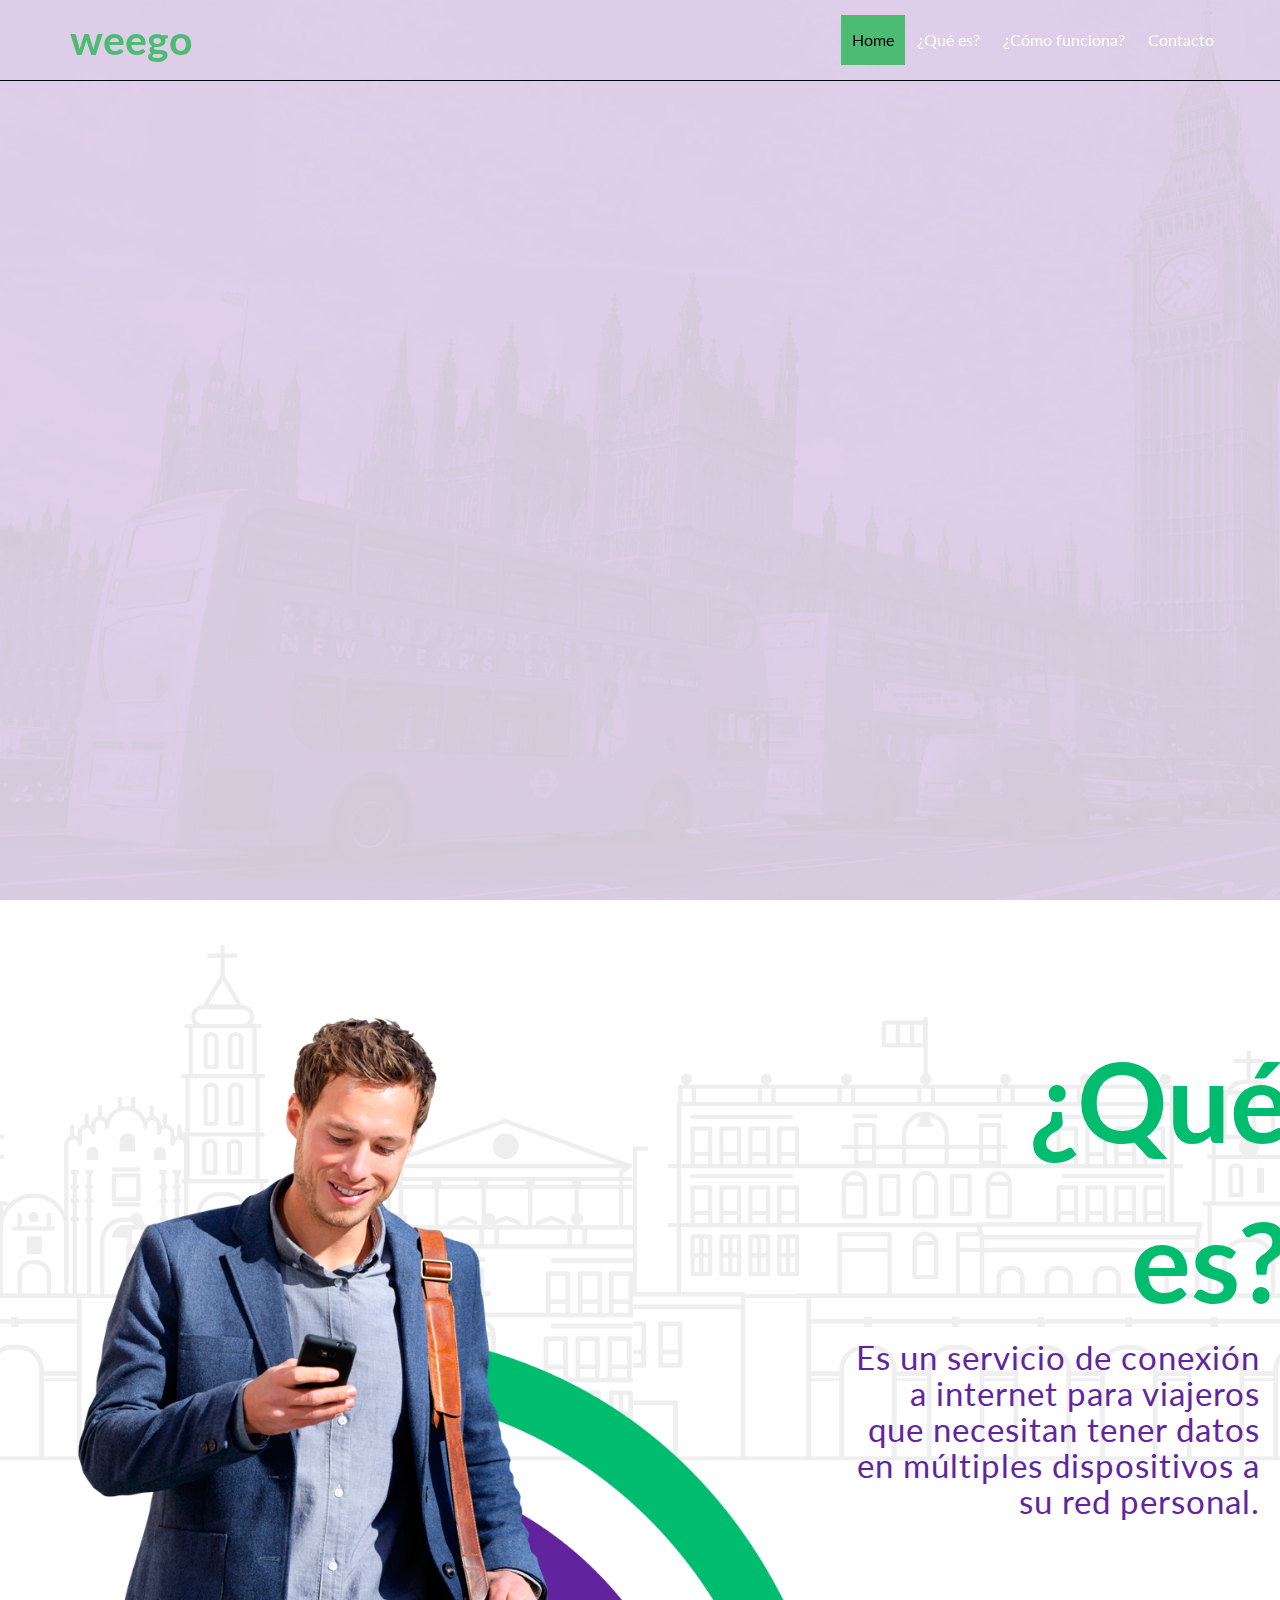
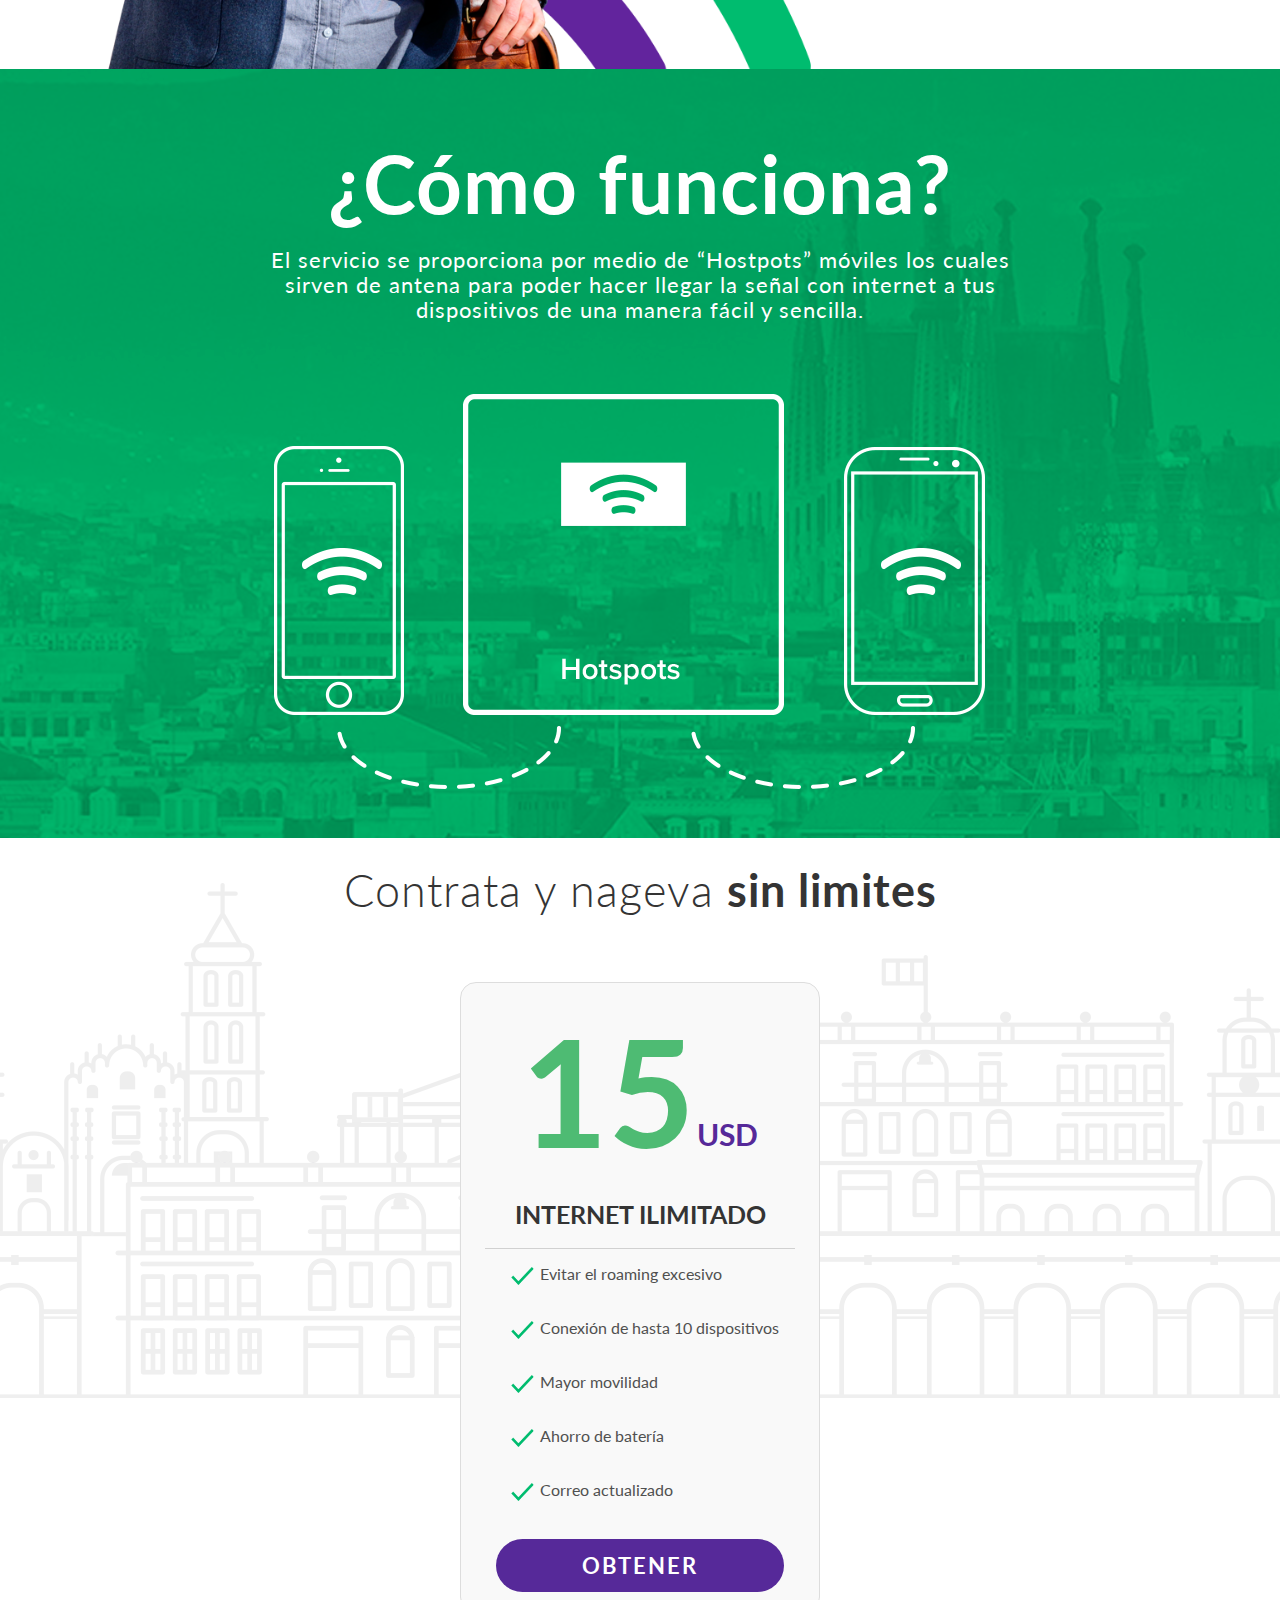
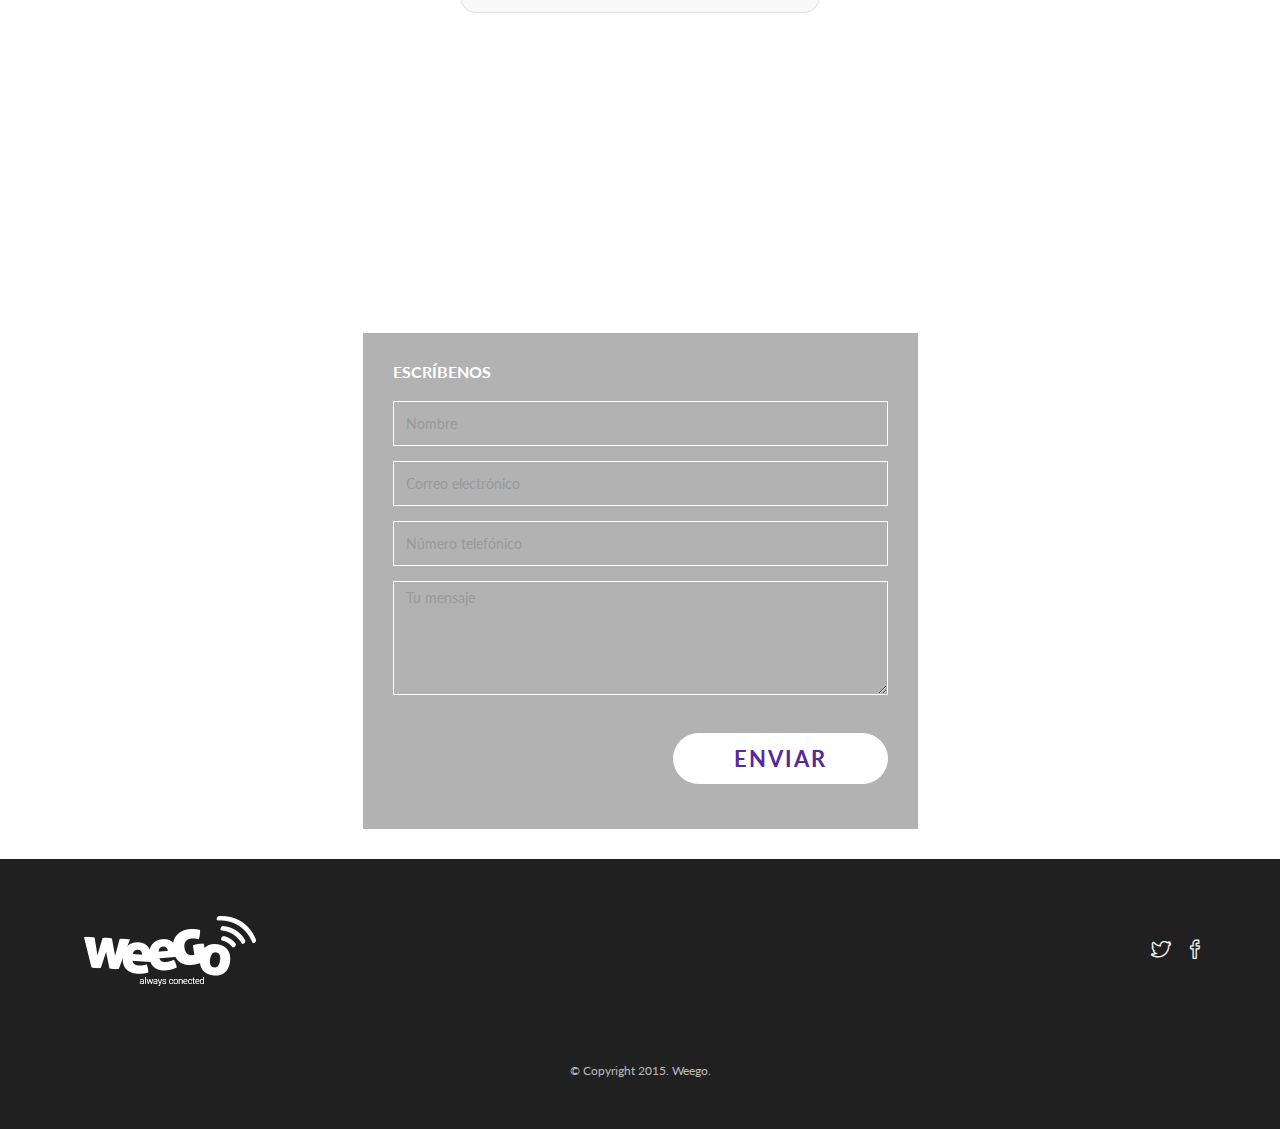
<file: light-version/index.html>
<!DOCTYPE html>
<html lang="en">
    <head>
        <meta charset="utf-8">
        <meta http-equiv="X-UA-Compatible" content="IE=edge">
        <meta name="viewport" content="width=device-width, initial-scale=1">
        <title>Weego</title>
        <!-- Bootstrap -->
        <link href="bootstrap/css/bootstrap.min.css" rel="stylesheet">
        <link href="css/style.css" rel="stylesheet" type="text/css">
        <link href="css/flexslider.css" rel="stylesheet" type="text/css">
        <link href="css/weego.css" rel="stylesheet" type="text/css">
        <link href="icons/css/ionicons.min.css" rel="stylesheet" type="text/css">
        <link href="icons/css/simple-line-icons.css" rel="stylesheet" type="text/css">
        <link href='http://fonts.googleapis.com/css?family=Lato:100,300,400,700,300italic,400italic,900italic' rel='stylesheet' type='text/css'>
        <link href='http://fonts.googleapis.com/css?family=Condiment' rel='stylesheet' type='text/css'>
        <!--revolution slider setting css-->
        <link href="rs-plugin/css/settings.css" rel="stylesheet">
        <link href="css/prettyPhoto.css" rel="stylesheet" type="text/css" />

        <!-- HTML5 shim and Respond.js for IE8 support of HTML5 elements and media queries -->
        <!-- WARNING: Respond.js doesn't work if you view the page via file:// -->
        <!--[if lt IE 9]>
          <script src="https://oss.maxcdn.com/html5shiv/3.7.2/html5shiv.min.js"></script>
          <script src="https://oss.maxcdn.com/respond/1.4.2/respond.min.js"></script>
        <![endif]-->
    </head>
    <body data-spy="scroll" data-target=".navbar" data-offset="80">


        <!-- Static navbar -->
        <nav class="navbar navbar-inverse navbar-fixed-top before-color">
            <div class="container">
                <div class="navbar-header">
                    <button type="button" class="navbar-toggle collapsed" data-toggle="collapse" data-target="#navbar" aria-controls="navbar">
                        <span class="sr-only">Toggle navigation</span>
                        <span class="icon-bar"></span>
                        <span class="icon-bar"></span>
                        <span class="icon-bar"></span>
                    </button>
                    <a class="navbar-brand candiman" href="index.html">Weego</a>
                </div>
                <div id="navbar" class="navbar-collapse collapse">
                    <ul class="nav navbar-nav navbar-right scroll-to">
                        <li class="active"><a href="#home">Home</a></li>
                        <li><a href="#about">¿Qué es?</a></li>
                        <li><a href="#work">¿Cómo funciona?</a></li>
                        <li><a href="#contact">Contacto</a></li>

                    </ul>
                </div><!--/.nav-collapse -->
            </div><!--/.container-fluid -->
        </nav>


        <div class="fullwidthbanner" id="home">
            <div class="tp-banner">
                <ul>
                    <!-- SLIDE 1 -->
                    <li data-transition="fade" data-slotamount="7" data-masterspeed="1500">
                        <!-- MAIN IMAGE -->
                        <img src="images/bg-1.jpg" alt="desk" data-bgfit="cover" data-bgposition="left top" data-bgrepeat="no-repeat">
                        <!-- LAYERS -->
                        <!-- LAYER NR. 1 -->
                        
                        <div class="tp-caption slider-title" data-x="center" data-y="center"  data-voffset="-30" data-speed="500" data-start="1200" data-easing="Power4.easeInOut">
                            <div class="row">
                                
                            </div>
                            <div class="row">
                                <div class="col-md-12 col-lg-12 col-xs-12 col-sm-12  ">

                                   <div class="logofinal hidden-xs hidden-sm ">
                                   </div>

                                   <div class="logotelefono hidden-md hidden-lg ">
                                   </div>

                                </div> 
                                <div class="col-md-12 col-lg-12 hidden-xs hidden-sm  "></div>
                                <br/>                                
                                <div class="hidden-xs hidden-sm  col-md-6  col-lg-6 ">
                                    <span class="titulo_blanco"> INTERNET</span> <br> <span class="titulo_verde">DONDE <br>QUIERAS</span>
                                </div>


                                <div class="col-xs-12 col-sm-12  hidden-md  hidden-lg">
                                    <span class="titulo_blanco" > INTERNET</span> <br> <span class="titulo_verde">DONDE <br>QUIERAS</span>
                                   
                                </div>
                                 <div class="col-md-6  col-lg-6 "></div>
                                 <div class="col-md-12  col-lg-12 col-xs-12 col-sm-12  "></div>
                                <div class="slider-button scroll-to col-xs-6 col-sm-6 col-md-6 col-lg-6" data-x="center" data-y="center" data-voffset="120" data-speed="500" data-start="2400" data-easing="Power4.easeInOut" data-captionhidden="on">
                                         <a class="btn btn-white" href="#about">Conocé más</a>
                                    
                                </div> 

                            </div>


                            
                            <!-- /tp-caption -->   
                           
                        </div> <!-- /tp-caption --> 
                        
                    </li>
                    
                    
                </ul>
            </div>
        </div><!--full width banner-->






       <section id="about" class="section-padding">
            <div class="container">
                <div class="row">

                     <div class="hidden-xs hidden-sm  col-md-8  col-lg-8 text-right ">
                            <img src="images/img_quees.png" class="img-responsive" alt="">
                     </div>

                       <div class="hidden-xs hidden-sm  col-md-4  col-lg-4 text-right ">
                            <div class="section-title">
                                    <div class="queesweego">¿Qué es? </div>
                                    <p class="definicionquees">
                                        Es un servicio de conexión a internet para viajeros que necesitan tener datos en múltiples dispositivos a su red personal.
                                    </p>
                            </div>
                       
                      </div>


                       <div class="col-xs-12 col-sm-12    hidden-md  hidden-lg  text-center ">
                            <div class="section-title">
                                    <div class="queesweego_chico">¿Qué es? </div>
                                    <p class="definicionquees_chico">
                                        Es un servicio de conexión a internet para viajeros que necesitan tener datos en múltiples dispositivos a su red personal.
                                    </p>
                            </div>
                       
                      </div>

                       <div class="col-xs-12 col-sm-12  hidden-md  hidden-lg text-right ">
                            <img src="images/img_quees.png" class="img-responsive" alt="">
                     </div>

    

                </div><!-- title row end-->

            </div><!--container-->      
        </section><!--about section end-->

        
       
         <section id="work" class="section-padding_como">
            <div class="container">
                <div class="row">
                    <div class="col-sm-8 col-sm-offset-2">
                        <div class="section-title text-center">
                            <h1> ¿Cómo funciona?</h1> 
                            
                            <p class="lead subtitle-caption">
                               El servicio se proporciona por medio de “Hostpots” móviles los cuales sirven de antena para poder hacer llegar la señal con 
                                internet a tus dispositivos de una manera fácil y sencilla.
                            </p>
                        </div>
                    </div>
                </div><!--heading row-->


                <div class="row">
                    <div class="col-xs-12 col-sm-12  hidden-md  hidden-lg ">
                        <div class="entry-thumb portfolio-thumb">
                            <div class="imgoverlay text-light">
                                <a href="images/modem.png" class="load-content prettyPhoto" data-gal="Modem">
                                    <img src="images/modem.png" class="img-responsive" alt="">
                                </a>
                            </div>
                        </div>
                    </div><!--work col-->
                    <div class="hidden-xs hidden-sm col-md-2 col-lg-2"></div>
                    <div class="hidden-xs hidden-sm  col-md-8  col-lg-8 ">
                        <div class="entry-thumb portfolio-thumb">
                            <div class="imgoverlay text-light">
                                <a href="images/modem.png" class="load-content prettyPhoto" data-gal="Modem">
                                    <img src="images/modem.png" class="img-responsive" alt="">
                                </a>
                            </div>
                        </div>
                    </div><!--work col-->
                    <div class="hidden-xs hidden-sm col-md-2 col-lg-2"></div>
                </div><!--work row-->

                
                
                
            </div>
        </section><!--work section end-->



        </section><!--services section end-->
        
        <div class="price-tables section-padding_que">
            <div class="container">
                  <div class="row">
                    <div class="col-sm-8 col-sm-offset-2 text-center ">
                        <div class="section-title">
                            <div class="contrata">Contrata y nageva  <span class="colored-text">sin limites</span></div> 
                            
                        </div>
                    </div>
                </div><!-- title row end-->
                <div  class="row">
                      <div class="col-xs-12 col-sm-12  hidden-md  hidden-lg margin-bottom30 ">
                        <div class="price-box text-center">
                            <div class="header active">
                                
                                <div class="price">
                                    <div class="precio_verde">15
<div class="dolares_chico">USD</div>
                                    </div>
                                    
                                    <div class="ilimitado">INTERNET ILIMITADO</div>
                                    <span class="border-line"></span>
                                </div>
                            </div>
                            <ul class="list-unstyled">
                                <li><img src="images/palomita.png"/img>Evitar el roaming excesivo</li>
                                <li><img src="images/palomita.png"/img>Conexión de hasta 10 dispositivos</li>
                                <li><img src="images/palomita.png"/img>Mayor movilidad</li>
                                <li><img src="images/palomita.png"/img>Ahorro de batería</li>
                                <li><img src="images/palomita.png"/img>Correo actualizado</li>
                            </ul>
                            <div class="price-footer">
                                <h4><a href="#" class="btn btn-border-theme">OBTENER</a></h4>
                            </div>
                        </div>
                    </div><!--price col-->

                     <div class="hidden-xs hidden-sm col-md-4 col-lg-4"></div>
                    <div class="hidden-xs hidden-sm  col-md-4  col-lg-4 margin-bottom30">
                        <div class="price-box text-center">
                            <div class="header active">
                                
                                <div class="price">
                                    <div class="precio_verde">15</div> 
                                    <div class="dolares">USD</div>
                                    <div class="ilimitado">INTERNET ILIMITADO</div>
                                    <span class="border-line"></span>
                                </div>
                            </div>
                            <ul class="list-unstyled">
                                <li><img src="images/palomita.png"/img>Evitar el roaming excesivo</li>
                                <li><img src="images/palomita.png"/img>Conexión de hasta 10 dispositivos</li>
                                <li><img src="images/palomita.png"/img>Mayor movilidad</li>
                                <li><img src="images/palomita.png"/img>Ahorro de batería</li>
                                <li><img src="images/palomita.png"/img>Correo actualizado</li>
                            </ul>
                            <div class="price-footer">
                                <h4><a href="#" class="btn btn-border-theme">OBTENER</a></h4>
                            </div>
                        </div>
                        <div class="hidden-xs hidden-sm col-md-4 col-lg-4"></div>
                    </div><!--price col-->
                     
                </div>
            </div>
        </div><!--pricing-->
        

 <section id="contact" class="section-padding">
            <div class="container">
                <div class="row">
                    <div class="col-sm-8 col-sm-offset-2">
                        <div class="row contact-details">
                            <div class="col-sm-4 margin-bottom30 text-center">
                                <i class="ion-ios-location-outline"></i>
                                <h4>México D.F.</h4>
                            </div>
                            <div class="col-sm-4 margin-bottom30 text-center">
                                <i class="ion-ios-email-outline"></i>
                                <h4>contacto@weego.com.mx</h4>
                            </div>
                            <div class="col-sm-4 margin-bottom30 text-center">
                                <i class="ion-ios-telephone-outline"></i>
                                <h4>+52 55 55 55 55 55</h4>
                            </div>
                        </div><!--contact details-->
                    </div>
                </div>
                <div class="row">
                    <div class="col-sm-6 col-sm-offset-3">

                        <form name="sentMessage" class="contact-form" id="contactForm" method="post" novalidate>
                            <h3>Escríbenos</h3>
                            <div class="row">
                                <div class="col-md-12">
                                    <div class="row control-group">
                                        <div class="form-group col-xs-12 controls">

                                            <input type="text" class="form-control" placeholder="Nombre" id="name" required data-validation-required-message="Ingresa tu nombre">
                                            <p class="help-block"></p>
                                        </div>
                                    </div>

                                </div>

                                <div class="col-md-12">
                                    <div class="row control-group">
                                        <div class="form-group col-xs-12 controls">

                                            <input type="email" class="form-control" placeholder="Correo electrónico" id="email" required data-validation-required-message="Correo electrónico">
                                            <p class="help-block"></p>
                                        </div>
                                    </div> 
                                </div>
                            </div>
                            <div class="row control-group">
                                <div class="form-group col-xs-12  controls">

                                    <input type="tel" class="form-control" placeholder="Número telefónico" id="phone" required data-validation-required-message="Número telefónico">
                                    <p class="help-block"></p>
                                </div>
                            </div>
                            <div class="row control-group">
                                <div class="form-group col-xs-12 controls">

                                    <textarea rows="5" class="form-control" placeholder="Tu mensaje" id="message" required data-validation-required-message="Tu mensaje"></textarea>
                                    <p class="help-block"></p>
                                </div>
                            </div>
                            <br>
                            <div id="success"></div>
                            <div class="row">
                                <div class="form-group col-xs-12 text-right">
                                    <button type="submit" class="btn btn-white btn-lg">Enviar</button>
                                </div>
                            </div>
                        </form>

                    </div>
                </div>
            </div>
        </section><!--contact section end-->

        <footer class="footer">
            <div class="container text-center">
                <div class="logofooter">
                	<img src="images/weego_blanco.png"</div>
                </div>
                <ul class="social list-inline">
                    <li><a href="#"><i class="icon icon-social-twitter"></i></a></li>
                    <li><a href="#"><i class="icon icon-social-facebook"></i></a></li>
                </ul>
                
            </div>
            <span class="copyright">&copy; Copyright 2015. Weego.</span>
        </footer>
        <!-- jQuery (necessary for Bootstrap's JavaScript plugins) -->
        <script src="js/jquery.min.js" type="text/javascript"></script>
        <script src="js/moderniz.min.js" type="text/javascript"></script>
        <script src="js/jquery.easing.1.3.js" type="text/javascript"></script>
        <!-- bootstrap js-->
        <script src="bootstrap/js/bootstrap.min.js" type="text/javascript"></script>
        <script type="text/javascript" src="js/jquery.flexslider-min.js"></script>
        <script type="text/javascript" src="js/parallax.min.js"></script> 
        <script type="text/javascript" src="js/jquery.prettyPhoto.js"></script>	
        <script type="text/javascript" src="js/contact_me.js"></script> 
        <script type="text/javascript" src="js/jqBootstrapValidation.js"></script>
        <!--revolution slider scripts-->
        <script src="rs-plugin/js/jquery.themepunch.tools.min.js" type="text/javascript"></script>
        <script src="rs-plugin/js/jquery.themepunch.revolution.min.js" type="text/javascript"></script>  
        <script src="js/template.js" type="text/javascript"></script>

    </body>
</html>
</file>
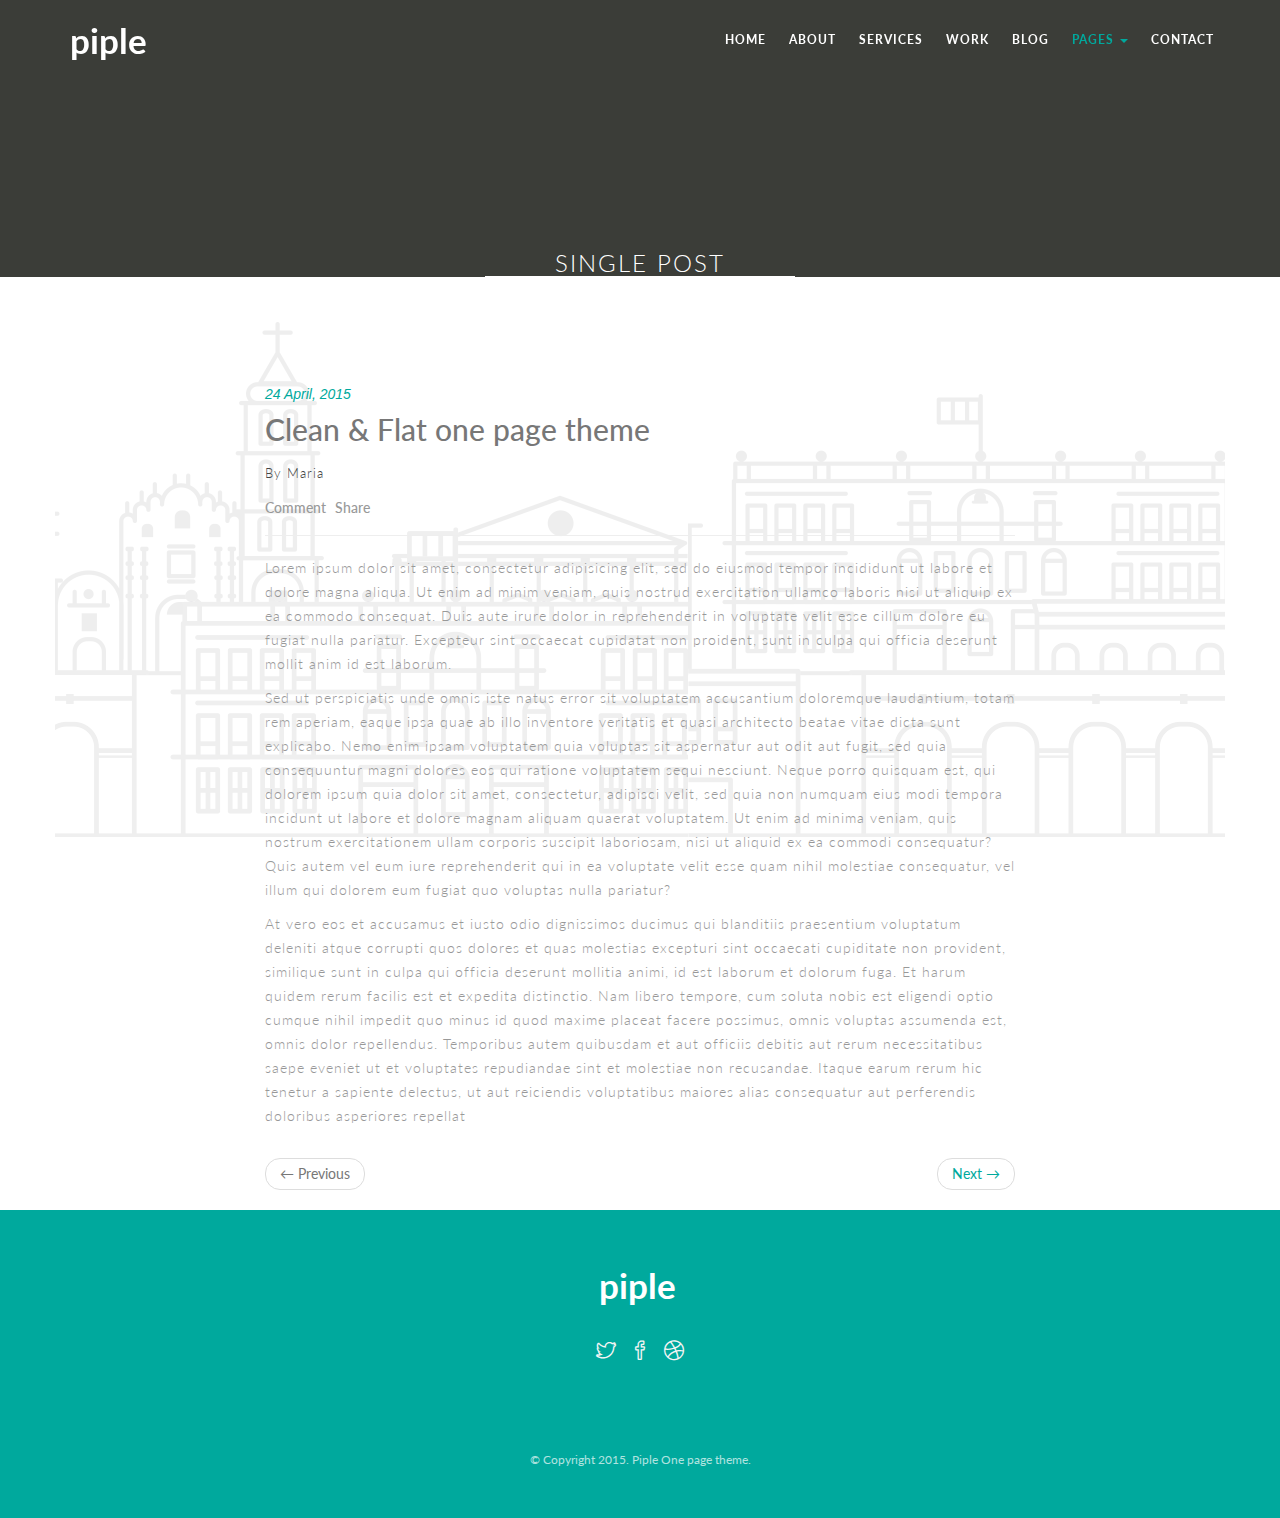
<file: light-version/post-single.html>
<!DOCTYPE html>
<html lang="en">
    <head>
        <meta charset="utf-8">
        <meta http-equiv="X-UA-Compatible" content="IE=edge">
        <meta name="viewport" content="width=device-width, initial-scale=1">
        <title>Piple - Creative One Page Template</title>
        <!-- Bootstrap -->
        <link href="bootstrap/css/bootstrap.min.css" rel="stylesheet">
        <link href="css/style.css" rel="stylesheet" type="text/css">
        <link href="css/flexslider.css" rel="stylesheet" type="text/css">
        <link href="icons/css/ionicons.min.css" rel="stylesheet" type="text/css">
        <link href="icons/css/simple-line-icons.css" rel="stylesheet" type="text/css">
        <link href='http://fonts.googleapis.com/css?family=Lato:100,300,400,700,300italic,400italic,900italic' rel='stylesheet' type='text/css'>
        <link href='http://fonts.googleapis.com/css?family=Condiment' rel='stylesheet' type='text/css'>
        <!--revolution slider setting css-->
        <link href="rs-plugin/css/settings.css" rel="stylesheet">
        <link href="css/prettyPhoto.css" rel="stylesheet" type="text/css" />
        <!-- HTML5 shim and Respond.js for IE8 support of HTML5 elements and media queries -->
        <!-- WARNING: Respond.js doesn't work if you view the page via file:// -->
        <!--[if lt IE 9]>
          <script src="https://oss.maxcdn.com/html5shiv/3.7.2/html5shiv.min.js"></script>
          <script src="https://oss.maxcdn.com/respond/1.4.2/respond.min.js"></script>
        <![endif]-->
    </head>
    <body data-spy="scroll" data-target=".navbar" data-offset="80">


        <!-- Static navbar -->
        <nav class="navbar navbar-default navbar-fixed-top before-color">
            <div class="container">
                <div class="navbar-header">
                    <button type="button" class="navbar-toggle collapsed" data-toggle="collapse" data-target="#navbar" aria-controls="navbar">
                        <span class="sr-only">Toggle navigation</span>
                        <span class="icon-bar"></span>
                        <span class="icon-bar"></span>
                        <span class="icon-bar"></span>
                    </button>
                    <a class="navbar-brand candiman" href="index.html">Piple</a>
                </div>
                <div id="navbar" class="navbar-collapse collapse">
                    <ul class="nav navbar-nav navbar-right scroll-to">
                        <li><a href="index.html#home">Home</a></li>
                        <li><a href="index.html#about">About</a></li>
                        <li><a href="index.html#services">Services</a></li>
                        <li><a href="index.html#work">Work</a></li>
                        <li><a href="index.html#blog">Blog</a></li>                      
                        <li class="dropdown active">
                            <a href="#" class="dropdown-toggle" data-toggle="dropdown" role="button">Pages <span class="caret"></span></a>
                            <ul class="dropdown-menu" role="menu">
                                <li><a href="typography.html">Typography</a></li>
                                <li><a href="post-single.html">Blog Post</a></li>
                            </ul>
                        </li>
                        <li><a href="index.html#contact">Contact</a></li>

                    </ul>
                </div><!--/.nav-collapse -->
            </div><!--/.container-fluid -->
        </nav>

        <div class="page-title">
            <div class="container text-center">
                <h3>Single Post</h3>
                <span class="border-line"></span>
            </div>
        </div><!--page title-->

        <div class="container section-padding">
            <div class="row">
                <div class="col-sm-8 col-sm-offset-2">
                    <div class="news-inner">

                        <div class="post-preview-content">
                            <h4 class="date">24 April, 2015</h4>
                            <h2 class="title">Clean & Flat one page theme</h2>
                            <p class="author">By Maria</p>
                            <h5 class="post-option"><a href="#">Comment</a> <a href="#">Share</a></h5>
                            <hr>
                        </div>
                    </div><!--hews header end-->   
                    <div class="news-content margin-bottom30">
                        <p>
                            Lorem ipsum dolor sit amet, consectetur adipisicing elit, sed do eiusmod tempor incididunt ut labore et dolore magna aliqua. Ut enim ad minim veniam, quis nostrud exercitation ullamco laboris nisi ut aliquip ex ea commodo consequat. Duis aute irure dolor in reprehenderit in voluptate velit esse cillum dolore eu fugiat nulla pariatur. Excepteur sint occaecat cupidatat non proident, sunt in culpa qui officia deserunt mollit anim id est laborum.
                        </p>
                        <p>
                            Sed ut perspiciatis unde omnis iste natus error sit voluptatem accusantium doloremque laudantium, totam rem aperiam, eaque ipsa quae ab illo inventore veritatis et quasi architecto beatae vitae dicta sunt explicabo. Nemo enim ipsam voluptatem quia voluptas sit aspernatur aut odit aut fugit, sed quia consequuntur magni dolores eos qui ratione voluptatem sequi nesciunt. Neque porro quisquam est, qui dolorem ipsum quia dolor sit amet, consectetur, adipisci velit, sed quia non numquam eius modi tempora incidunt ut labore et dolore magnam aliquam quaerat voluptatem. Ut enim ad minima veniam, quis nostrum exercitationem ullam corporis suscipit laboriosam, nisi ut aliquid ex ea commodi consequatur? Quis autem vel eum iure reprehenderit qui in ea voluptate velit esse quam nihil molestiae consequatur, vel illum qui dolorem eum fugiat quo voluptas nulla pariatur?
                        </p>
                        <p>
                            At vero eos et accusamus et iusto odio dignissimos ducimus qui blanditiis praesentium voluptatum deleniti atque corrupti quos dolores et quas molestias excepturi sint occaecati cupiditate non provident, similique sunt in culpa qui officia deserunt mollitia animi, id est laborum et dolorum fuga. Et harum quidem rerum facilis est et expedita distinctio. Nam libero tempore, cum soluta nobis est eligendi optio cumque nihil impedit quo minus id quod maxime placeat facere possimus, omnis voluptas assumenda est, omnis dolor repellendus. Temporibus autem quibusdam et aut officiis debitis aut rerum necessitatibus saepe eveniet ut et voluptates repudiandae sint et molestiae non recusandae. Itaque earum rerum hic tenetur a sapiente delectus, ut aut reiciendis voluptatibus maiores alias consequatur aut perferendis doloribus asperiores repellat
                        </p>
                    </div>
                 <nav>
  <ul class="pager">
    <li class="previous disabled"><a href="#"><span aria-hidden="true">&larr;</span> Previous</a></li>
    <li class="next"><a href="#">Next <span aria-hidden="true">&rarr;</span></a></li>
  </ul>
</nav>
                </div>
            </div>
        </div>

        <footer class="footer">
            <div class="container text-center">
                <span class="candiman">Piple</span>
                <ul class="social list-inline">
                    <li><a href="#"><i class="icon icon-social-twitter"></i></a></li>
                    <li><a href="#"><i class="icon icon-social-facebook"></i></a></li>
                    <li><a href="#"><i class="icon icon-social-dribbble"></i></a></li>
                </ul>
                <span class="copyright">&copy; Copyright 2015. Piple One page theme.</span>
            </div>
        </footer>
        <!-- jQuery (necessary for Bootstrap's JavaScript plugins) -->
        <script src="js/jquery.min.js" type="text/javascript"></script>
        <script src="js/moderniz.min.js" type="text/javascript"></script>
        <script src="js/jquery.easing.1.3.js" type="text/javascript"></script>
        <!-- bootstrap js-->
        <script src="bootstrap/js/bootstrap.min.js" type="text/javascript"></script>
        <script type="text/javascript" src="js/jquery.flexslider-min.js"></script>
        <script type="text/javascript" src="js/parallax.min.js"></script> 
        <script type="text/javascript" src="js/jquery.prettyPhoto.js"></script>	
        <script type="text/javascript" src="js/contact_me.js"></script> 
        <script type="text/javascript" src="js/jqBootstrapValidation.js"></script>
        <!--revolution slider scripts-->
        <script src="rs-plugin/js/jquery.themepunch.tools.min.js" type="text/javascript"></script>
        <script src="rs-plugin/js/jquery.themepunch.revolution.min.js" type="text/javascript"></script>  
        <script src="js/template.js" type="text/javascript"></script>

    </body>
</html>
</file>
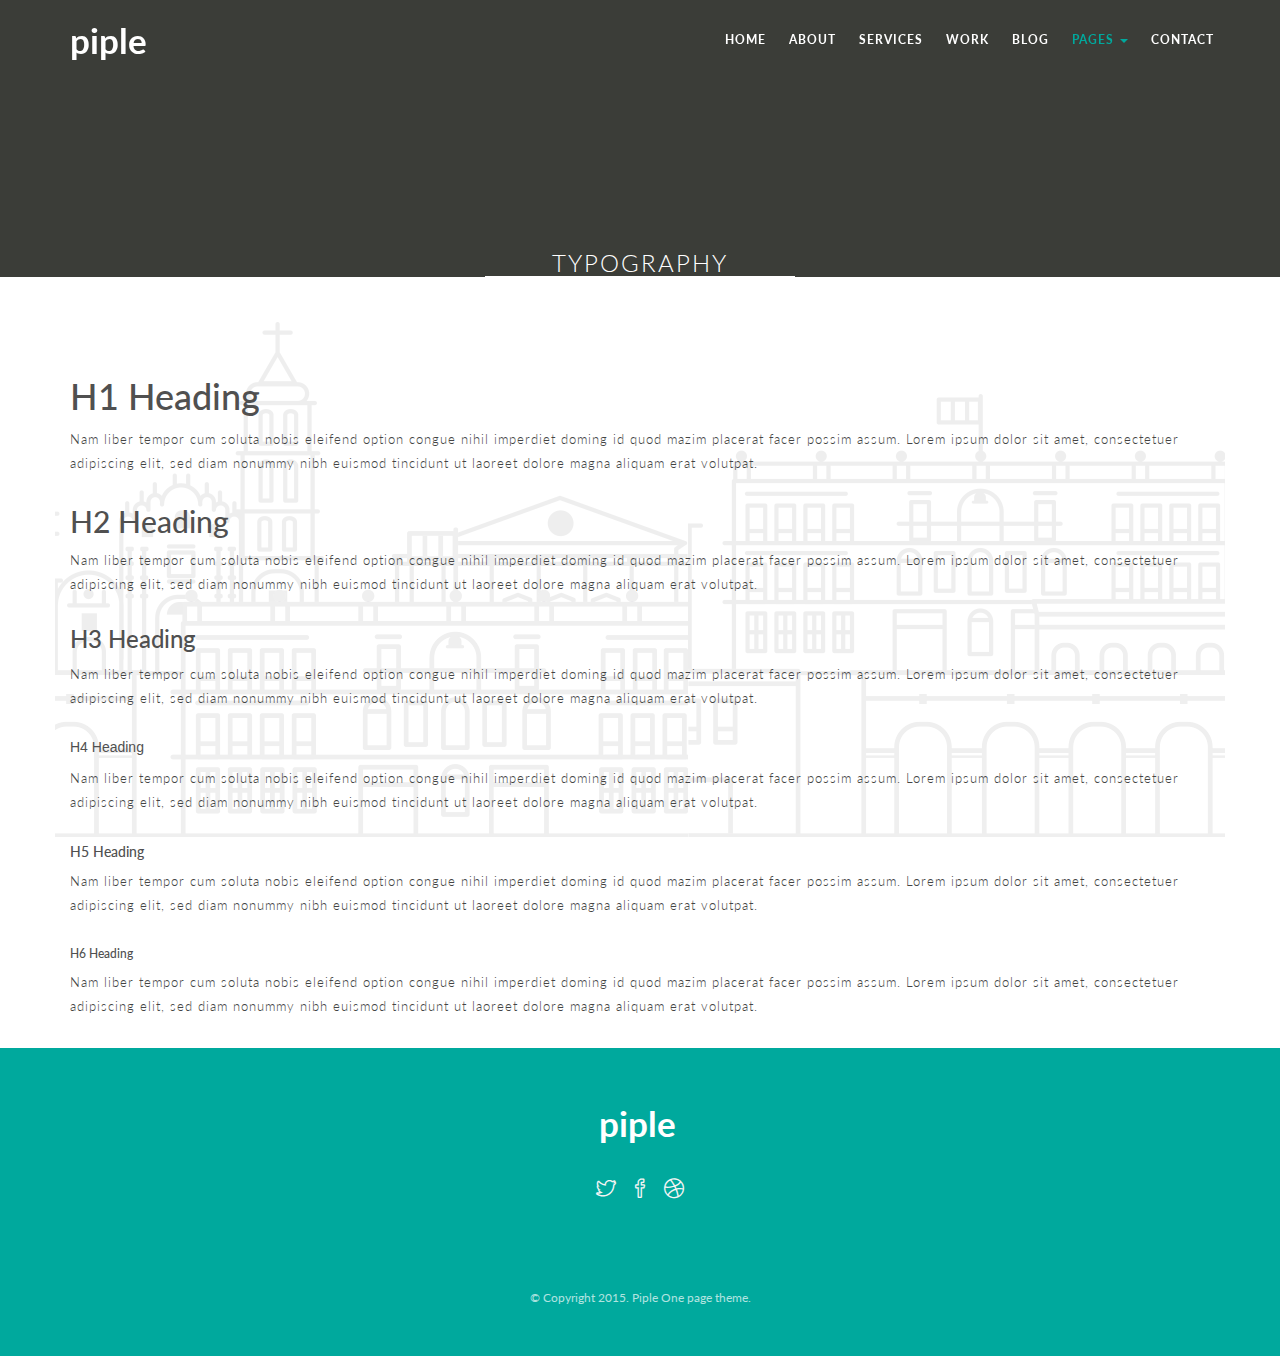
<file: light-version/typography.html>
<!DOCTYPE html>
<html lang="en">
    <head>
        <meta charset="utf-8">
        <meta http-equiv="X-UA-Compatible" content="IE=edge">
        <meta name="viewport" content="width=device-width, initial-scale=1">
        <title>Piple - Creative One Page Template</title>
        <!-- Bootstrap -->
        <link href="bootstrap/css/bootstrap.min.css" rel="stylesheet">
        <link href="css/style.css" rel="stylesheet" type="text/css">
        <link href="css/flexslider.css" rel="stylesheet" type="text/css">
        <link href="icons/css/ionicons.min.css" rel="stylesheet" type="text/css">
        <link href="icons/css/simple-line-icons.css" rel="stylesheet" type="text/css">
        <link href='http://fonts.googleapis.com/css?family=Lato:100,300,400,700,300italic,400italic,900italic' rel='stylesheet' type='text/css'>
        <link href='http://fonts.googleapis.com/css?family=Condiment' rel='stylesheet' type='text/css'>
        <!--revolution slider setting css-->
        <link href="rs-plugin/css/settings.css" rel="stylesheet">
        <link href="css/prettyPhoto.css" rel="stylesheet" type="text/css" />
        <!-- HTML5 shim and Respond.js for IE8 support of HTML5 elements and media queries -->
        <!-- WARNING: Respond.js doesn't work if you view the page via file:// -->
        <!--[if lt IE 9]>
          <script src="https://oss.maxcdn.com/html5shiv/3.7.2/html5shiv.min.js"></script>
          <script src="https://oss.maxcdn.com/respond/1.4.2/respond.min.js"></script>
        <![endif]-->
    </head>
    <body data-spy="scroll" data-target=".navbar" data-offset="80">


        <!-- Static navbar -->
        <nav class="navbar navbar-default navbar-fixed-top before-color">
            <div class="container">
                <div class="navbar-header">
                    <button type="button" class="navbar-toggle collapsed" data-toggle="collapse" data-target="#navbar" aria-controls="navbar">
                        <span class="sr-only">Toggle navigation</span>
                        <span class="icon-bar"></span>
                        <span class="icon-bar"></span>
                        <span class="icon-bar"></span>
                    </button>
                    <a class="navbar-brand candiman" href="index.html">Piple</a>
                </div>
                <div id="navbar" class="navbar-collapse collapse">
                    <ul class="nav navbar-nav navbar-right scroll-to">
                        <li><a href="index.html#home">Home</a></li>
                        <li><a href="index.html#about">About</a></li>
                        <li><a href="index.html#services">Services</a></li>
                        <li><a href="index.html#work">Work</a></li>
                        <li><a href="#blog">Blog</a></li>                      
                        <li class="dropdown active">
                            <a href="#" class="dropdown-toggle" data-toggle="dropdown" role="button">Pages <span class="caret"></span></a>
                            <ul class="dropdown-menu" role="menu">
                                <li><a href="typography.html">Typography</a></li>
                                <li><a href="post-single.html">Blog Post</a></li>
                            </ul>
                        </li>
                        <li><a href="index.html#contact">Contact</a></li>

                    </ul>
                </div><!--/.nav-collapse -->
            </div><!--/.container-fluid -->
        </nav>

        <div class="page-title">
            <div class="container text-center">
                <h3>Typography</h3>
                <span class="border-line"></span>
            </div>
        </div><!--page title-->
        
        <div class="container section-padding">
            <div class="margin-bottom30">
                <h1>H1 Heading</h1>
                <p>
                    Nam liber tempor cum soluta nobis eleifend option congue nihil imperdiet doming id quod mazim placerat facer possim assum. Lorem ipsum dolor sit amet, consectetuer adipiscing elit, sed diam nonummy nibh euismod tincidunt ut laoreet dolore magna aliquam erat volutpat.
                </p>
            </div><!--heading div-->
             <div class="margin-bottom30">
                <h2>H2 Heading</h2>
                <p>
                    Nam liber tempor cum soluta nobis eleifend option congue nihil imperdiet doming id quod mazim placerat facer possim assum. Lorem ipsum dolor sit amet, consectetuer adipiscing elit, sed diam nonummy nibh euismod tincidunt ut laoreet dolore magna aliquam erat volutpat.
                </p>
            </div><!--heading div-->
             <div class="margin-bottom30">
                <h3>H3 Heading</h3>
                <p>
                    Nam liber tempor cum soluta nobis eleifend option congue nihil imperdiet doming id quod mazim placerat facer possim assum. Lorem ipsum dolor sit amet, consectetuer adipiscing elit, sed diam nonummy nibh euismod tincidunt ut laoreet dolore magna aliquam erat volutpat.
                </p>
            </div><!--heading div-->
             <div class="margin-bottom30">
                <h4>H4 Heading</h4>
                <p>
                    Nam liber tempor cum soluta nobis eleifend option congue nihil imperdiet doming id quod mazim placerat facer possim assum. Lorem ipsum dolor sit amet, consectetuer adipiscing elit, sed diam nonummy nibh euismod tincidunt ut laoreet dolore magna aliquam erat volutpat.
                </p>
            </div><!--heading div-->
             <div class="margin-bottom30">
                <h5>H5 Heading</h5>
                <p>
                    Nam liber tempor cum soluta nobis eleifend option congue nihil imperdiet doming id quod mazim placerat facer possim assum. Lorem ipsum dolor sit amet, consectetuer adipiscing elit, sed diam nonummy nibh euismod tincidunt ut laoreet dolore magna aliquam erat volutpat.
                </p>
            </div><!--heading div-->
             <div class="margin-bottom30">
                <h6>H6 Heading</h6>
                <p>
                    Nam liber tempor cum soluta nobis eleifend option congue nihil imperdiet doming id quod mazim placerat facer possim assum. Lorem ipsum dolor sit amet, consectetuer adipiscing elit, sed diam nonummy nibh euismod tincidunt ut laoreet dolore magna aliquam erat volutpat.
                </p>
            </div><!--heading div-->
        </div>

        <footer class="footer">
            <div class="container text-center">
                <span class="candiman">Piple</span>
                <ul class="social list-inline">
                    <li><a href="#"><i class="icon icon-social-twitter"></i></a></li>
                    <li><a href="#"><i class="icon icon-social-facebook"></i></a></li>
                    <li><a href="#"><i class="icon icon-social-dribbble"></i></a></li>
                </ul>
                <span class="copyright">&copy; Copyright 2015. Piple One page theme.</span>
            </div>
        </footer>
        <!-- jQuery (necessary for Bootstrap's JavaScript plugins) -->
        <script src="js/jquery.min.js" type="text/javascript"></script>
        <script src="js/moderniz.min.js" type="text/javascript"></script>
        <script src="js/jquery.easing.1.3.js" type="text/javascript"></script>
        <!-- bootstrap js-->
        <script src="bootstrap/js/bootstrap.min.js" type="text/javascript"></script>
        <script type="text/javascript" src="js/jquery.flexslider-min.js"></script>
        <script type="text/javascript" src="js/parallax.min.js"></script> 
        <script type="text/javascript" src="js/jquery.prettyPhoto.js"></script>	
        <script type="text/javascript" src="js/contact_me.js"></script> 
        <script type="text/javascript" src="js/jqBootstrapValidation.js"></script>
        <!--revolution slider scripts-->
        <script src="rs-plugin/js/jquery.themepunch.tools.min.js" type="text/javascript"></script>
        <script src="rs-plugin/js/jquery.themepunch.revolution.min.js" type="text/javascript"></script>  
        <script src="js/template.js" type="text/javascript"></script>

    </body>
</html>
</file>
<file: light-version/css/style.css>
/* 
    Created on : 14 Apr, 2015, 10:21:40 AM
    Author     : Codeflicks
    Project    : Piple - One Page Template
*/

body{
    background: white;
    font-family: 'Lato', sans-serif;
    font-weight: 400;
    color: #505050;
    -webkit-font-smoothing: antialiased;
    -webkit-text-size-adjust: 100%;
    font-size: 14px;
}
/***basics****/
a,a:hover, a:focus, i{
    text-decoration: none;
    outline: 0;
    transition: all 0.3s ease-in-out;
    -webkit-transition: all 0.3s ease-in-out;
    -moz-transition: all 0.3s ease-in-out;
    -o-transition: all 0.3s ease-in-out;
    -ms-transition: all 0.3s ease-in-out;
}
p{
    font-weight: 300;
    font-size: 13px;
    letter-spacing: 1px;
    color:#444444;
    line-height: 24px;
}
.section-padding{
    padding-top: 100px;
    background-image: url(../images/ciudad.png);
    background-repeat: repeat-x;
    vertical-align: baseline;
}
.divided30{
    width:100%;
    height: 30px;
}
.padding-bottom30{
    padding-bottom: 30px;
}
.margin-bottom30{
    margin-bottom: 30px;
}
h1,h2,h3,h5,h6{
    margin-top: 0px;
    font-family: 'Lato', sans-serif;
}

h4{
	font-family:Verdana, Geneva, sans-serif;
	font-size:14px;
	}
.colored-text{
    color:#343434;
    font-weight: bold;
}

.candiman{
    font-family: 'Lato', sans-serif;
    display: inline-block;
    text-transform: lowercase;
    margin-right: 5px;
    font-weight: bold;
    font-size: 41px;
}
.section-title{
    position: relative;
    padding-top: 20px;
        margin-bottom: 60px;
}
.section-title h1{
      font-weight: bold;
    margin: 0px;
    font-size: 80px;
    margin-bottom: 0px;
    letter-spacing: 1px;
    color: #fff;
}
.border-line{
    width: 310px;
    height: 1px;
    margin-top: 20px;
    display: block;
    text-align: center;
    background-color: #d1d1d1;
    /* margin-left: auto; */
    margin: 0 auto;
}
.subtitle-caption{
       font-weight: 400;
    margin-top: 20px;
    font-size: 22px;
    margin-bottom: 0;
    line-height: 25px;

    color: #fff;
}
.center-title{
    margin-bottom: 40px;
    text-align: center;
    text-transform: capitalize;
    font-weight: 300;
    letter-spacing: 2px;
}
.no-padding{
    padding: 0px;
}
/****navbar css****/
@media(min-width:768px){
    nav.before-color{
        background-color: rgba(255,255,255,0);
        padding: 15px 0;
    }
    nav.after-color{
        background-color: rgba(255,255,255,.95);
        padding: 0px 0;
        box-shadow: 0px 1px 5px rgba(0,0,0,0.302);
        -webkit-box-shadow: 0px 1px 5px rgba(0,0,0,0.302);
    }
    nav.before-color.navbar-default .navbar-brand{
    color:#fff;
    font-size: 35px;
    font-weight: bold;
	
}
    nav.after-color.navbar-default .navbar-brand{
    color:#fff;
    font-size: 35px;
    font-weight: bold;
}
    nav.before-color .navbar-nav>li>a{
        color:#fff;
    }
    
    nav.after-color .navbar-nav>li>a{
        color:#000;
    }
    .nav>li>a {
        position: relative;
        display: block;
        padding: 15px 11px;

    }
    nav.before-color .nav>li{
        border-left: 1px solid transparent;    
    }
    nav.after-color .nav>li{
        border-left: 1px solid rgba(0,0,0,0.1);    
    }
}
.navbar-default {
    background-color: #fff;
    border:0px;
    margin: 0px;
    width:100%;
    left: 0;
    right: 0;
    padding: 5px 0;
    z-index: 9999;
    transition: all 0.3s ease-in-out;
    -webkit-transition: all 0.3s ease-in-out;
    -moz-transition: all 0.3s ease-in-out;
    -o-transition: all 0.3s ease-in-out;
    -ms-transition: all 0.3s ease-in-out;
}
.navbar-default .navbar-nav>li>a {
    color: #4ebb73;
    font-weight: 700;
    font-size: 12px;
    text-transform: uppercase;
    font-family: 'Lato', sans-serif;
    letter-spacing: 1px;
}
.navbar-default .navbar-nav>li>a:hover{
        color:#00a99d;
    }
.navbar-default .navbar-nav>.active>a, .navbar-default .navbar-nav>.active>a:focus, .navbar-default .navbar-nav>.active>a:hover {
    color: #00a99d;
    background-color: transparent;
}
.navbar-default .navbar-nav>.open>a, .navbar-default .navbar-nav>.open>a:focus, .navbar-default .navbar-nav>.open>a:hover {
  color: #00a99d;
  background-color: transparent;
}

.navbar-default .navbar-brand{
    color:#000;
    font-size: 35px;
    font-weight: 400;
}
.navbar-default .navbar-nav>li:hover .dropdown-menu{
    display: block;
}
/*********

BUTTONS

*********/


.btn{
     text-transform: uppercase; 
    font-weight: bold;
    font-size: 22px;
    letter-spacing: 2px;
    border-radius: 30px;
    font-family: 'Lato', sans-serif;
    -webkit-transition: all .3s ease;
    -moz-transition: all .3s ease;
    transition: all .3s ease;
}
.btn:focus{
    outline: 0;
}
.btn-white{
      color: #562999;
    padding: 0px;
    padding: 10px 60px;
    background-color: #fff;
}

.btn-white_chico{
      color: #562999;
    padding: 0px;
    padding: 7px 25px;
    background-color: #fff;
}
.btn-white:hover{
    color:#4ebb73;
    background-color: #fff;
}
.btn-border-black{
    border: 1px solid #333;
    color:#333;
    padding: 10px 25px;
    background-color: transparent;
}
.btn-border-black:hover{
    color:#fff;
    border-color:#333;
    background-color:#333;
}
.btn-border-theme{
    /* border: 1px solid #00a99d; */
    color: #fff;
    padding: 10px 85px;
    background-color: #562999;
}
.btn-border-theme:hover{
    color:#fff;
    border-color:#00a99d;
    background-color: #00a99d;
}
.btn-radius{
    padding: 13px 40px;
    border-radius: 30px;
    -webkit-border-radius: 30px;
}
/***********

SLIDER REVOLUTION CSS

**************/

.slider-title{
    color:#fff;
    font-weight: 100;
    text-transform: uppercase;
    font-size:70px;
    letter-spacing:2px;
    font-family: 'Lato', sans-serif;
}
.slider-title span{
    font-weight: 700;
}
.slider-caption{
    color:#f8f8f8;
    font-size: 16px;
    font-weight: 300;
    font-family: 'Lato', sans-serif;
}
.slider-button a.btn-white{
    color:#fff;
    background-color: #00bc6f;
    margin-top: 20px;
}
.slider-button a.btn-white:hover{
    color:#fff;
    background-color: #00bc6f;
}
/********

services icons css

********/
.feature-icon-wrap {
    position: relative;
    padding-bottom: 40px;
    margin: 0px;
}
.feature-icon-wrap .left-side-icon{
    float: left;

}
.feature-icon-wrap .left-side-icon .front-icon{
    font-size:3em;
    color:#00a99d;
}
.back-icon {
    z-index: -1;
    color: #F0F0F0;
    position: absolute;
    padding-left: 40px;
    left: 0;
    top: 0;
    width: 100px;
    height: 100px;
    line-height: 100px;
    font-size: 100px;
}
.feature-icon-wrap .features-text-right{
    padding-left: 40px;
    overflow: hidden;
}
.features-text-right h3{
    text-transform: uppercase;
    font-weight: 700;
    font-size: 18px;
    letter-spacing: 1px;
}
.services-icons .left-side-icon i{
    width:70px;
    height: 70px;
    line-height: 70px;
    display: inline-block;
    text-align: center;
    border-radius: 50%;
    -webkit-border-radius: 50%;
    border: 1px solid #00a99d;
}
/************

TEAM CSS

*************/
.team{
    padding-top: 50px;
    padding-bottom:20px;
    background-color: #e6e6e6;
}

.team-box{
    text-align: center;
    padding: 0px;
    background-color: #f5f5f5;
    border-radius: 4px;
    -webkit-border-radius: 4px;
    position: relative;
}
.team-box img{
    width:100%;
}
.team-desc h4{
    margin-bottom: 0px;
    text-transform: uppercase;
    font-weight: 400;
    margin-top: 15px;

}
.team-desc em{
    display: block;
    margin-bottom: 15px;
    margin-top: 5px;
}
.team-box .social{
    position: absolute;
    left: 0;
    bottom: 0;
    width:100%;
    padding: 10px 5px;
    background-color: rgba(255,255,255,0.8);
    margin: 0;
}
.social li a{
    font-size: 20px;

    text-align: center;
    display: block;
    color:#fff;
}
.social li a i{
    display: block;
    color:#333;
}
.social li a:hover i{
    color:#00a99d

}


/******fun facts*****/
.funfacts{
    background: url(../images/bg-2.jpg);
    background-position: 50% 0;
    background-size: cover;
    background-repeat: no-repeat;
    background-attachment: fixed;
    width: 100%;
    height: auto;
    overflow-x: hidden;
    overflow-y: hidden;
    vertical-align: middle;
    z-index: 1;
    display: block;
    position: relative;
    padding-top: 100px;
    padding-bottom: 70px;
}
.fact-box{
    padding: 25px 30px;
    background-color: rgba(255,255,255,0.8);
}
.fact-box h2{
    color:#00a99d;
    font-size: 45px;
}
.fact-box h5{
    color:#000;
    font-weight: 300;
}
.testimonials{
    background: url(../images/bg-3.jpg);
    background-position: 50% 0;
    background-size: cover;
    background-repeat: no-repeat;
    background-attachment: fixed;
    width: 100%;
    height: auto;
    overflow-x: hidden;
    overflow-y: hidden;
    vertical-align: middle;
    z-index: 1;
    display: block;
    position: relative;
    padding-top: 100px;
    padding-bottom: 100px;
}
.testimonials .testislider .slide-items img{
    width:80px ;
    height: auto;
    display: block;
    margin-left: auto;
    margin-right: auto;
    border-radius: 50%;
    -webkit-border-radius: 50%;
    margin-bottom: 20px;
}
.testimonials .flex-direction-nav a:before {
    font-family: "Ionicons";
    font-size: 40px;
    display: inline-block;
    content: '\f3d5';
}
.testimonials .flex-direction-nav a.flex-next:before {
    content: '\f3d6';
}
.testimonials .flexslider{
    margin:0px;
}
.testimonials .flex-direction-nav a {
    text-decoration: none;
    display: block;
    width: 40px;
    height: 40px;
    line-height: 40px;
    margin: -20px 0 0;
    position: absolute;
    top: 50%;
    z-index: 10;
    overflow: hidden;
    opacity: 0;
    cursor: pointer;
    color: rgba(255,255,255,1);
    text-shadow: none;
    -webkit-transition: all .3s ease;
    -moz-transition: all .3s ease;
    transition: all .3s ease;
    text-align: center;
}
.slide-items{
    padding: 50px 40px;

}
.slide-items p{
    color:#fff;
}
.slide-items h5{
    margin-bottom: 0px;
    color:#00a99d;
}
.testimonials .flexslider{
    background: rgba(0,0,0,0);
    border: 0px;
    box-shadow: none;
    -webkit-box-shadow: none;
}


/****work****/

#work{
    background-color: #f7f7f8;
}
.portfolio-thumb {
    margin-bottom: 30px;
}
.imgoverlay {
    position: relative;
    overflow:visible;
    display: block;
    max-width: 100%
}

.imgoverlay img {
    -webkit-transition: all .4s ease;
    -moz-transition: all .4s ease;
    -o-transition: all .4s ease;
    -ms-transition: all .4s ease;
    transition: all .4s ease
}

.imgoverlay:hover img {
    transform: scale(1.07);
    -ms-transform: scale(1.07);
    -webkit-transform: scale(1.07)
}

.imgoverlay .overlay {
    width: 100%;
    height: 100%;
    position: absolute;
    top: 0;
    left: 0;
    z-index: 0;
    opacity: 0;
    filter: alpha(opacity=0);
    -ms-filter: "alpha(Opacity=0)";
    -webkit-transition: opacity .3s ease;
    -moz-transition: opacity .3s ease;
    -o-transition: opacity .3s ease;
    -ms-transition: opacity .3s ease;
    transition: opacity .3s ease
}

.imgoverlay:hover .overlay {
    opacity: 1;
    filter: alpha(opacity=100);
    -ms-filter: "alpha(Opacity=100)"
}

.imgoverlay .overlaycolor {
    width: 100%;
    height: 100%;
    background: #000;
    position: absolute;
    top: 0;
    left: 0;
    z-index: 0;
    opacity: .8;
    filter: alpha(opacity=80);
    -ms-filter: "alpha(Opacity=80)"
}

.imgoverlay .overlayinfo {
    width: 100%;
    text-align: center;
    display: block;
    position: absolute;
    top: 45%;
    left: 0;
    -webkit-transition: top .3s ease;
    -moz-transition: top .3s ease;
    -o-transition: top .3s ease;
    -ms-transition: top .3s ease;
    transition: top .3s ease;
}

.imgoverlay:hover .overlayinfo {
    top: 50%
}

.portfolio-thumb a{
    color:#fff;
    text-decoration: none;
}
.portfolio-thumb .work-description {
    text-align: center;
    padding: 20px 0;
}
.portfolio-thumb .work-description a{
    color:#333;
    text-transform: uppercase;
    font-size: 15px;
}
.overlayinfo h6 {
    font-size: 13px;
    text-transform: uppercase;
    letter-spacing: .1em
}


/*****news****/
.news-wrapper{
    padding: 0px;
}
.news-wrapper .news-inner{
    display: block;
    padding: 70px 20px;
    position: relative;
}
.news-wrapper .row{
    margin: 0px;
}
.news-inner .date{
    color:#00a99d;
    font-weight: 400;
    font-style: italic;
}
.news-inner .title{
    color:#777;
       -webkit-transition: all .3s ease;
    -moz-transition: all .3s ease;
    -o-transition: all .3s ease;
    -ms-transition: all .3s ease;
    transition: all .3s ease;
    letter-spacing: 0;
}
.news-inner p{
    margin-top: 15px;
    margin-bottom: 0px;
}
.news-inner:hover .title{
    letter-spacing: 3px;
}
.post-overlay{
      position: absolute;
  width: 100%;
  height: 100%;
  top: 0px;
  background: rgba(255,255,255,0.8);
  z-index: 1;
  left: 0;
}
.post-preview-content{
    z-index: 2;
    position: relative;
}
.post-option{
    margin-bottom: 0px;
    margin-top: 15px;
}
.post-option a{
    margin-right: 5px;
    display: inline-block;
    color:#999;
}
.post-option a:hover{
    color:#00a99d;
}
/****

cta

******/
.cta{
    padding-bottom: 40px;
}
.cta h1{
    text-transform: uppercase;
    font-weight: 700;
    color:#000;
    margin-bottom:30px;
}
.cta-bg{
    background-color: #00a99d;
    padding-top: 40px;
}
.cta-bg h1{
    color:#fff;
}
/***contact****/
#contact{
      background: url(../images/bg-1.jpg);
    background-position: 50% 0;
    background-size: cover;
    background-repeat: no-repeat;
    background-attachment: fixed;
    width: 100%;
    height: auto;
    overflow-x: hidden;
    overflow-y: hidden;
    vertical-align: middle;
    z-index: 1;
    display: block;
    position: relative;
}
.contact-details i{
    font-size: 50px;
    color:#fff;
}
.contact-details h4{
    margin: 20px 0;
    color:#fff;
    font-weight: 300;
    font-style: italic;
}
.contact-form {
    background-color: rgba(0,0,0,0.3);
    padding: 30px;
    margin: 30px 0;
}
.contact-form .form-control{
    min-height: 45px;
    border: 0px;
    box-shadow: none;
    -webkit-box-shadow: none;
    border: 1px solid #fff;
    border-radius: 0px;
    background-color: transparent;
    color:#fff;
    -webkit-border-radius: 0px;
}
.contact-form h3{
    margin-bottom: 20px;
    font-weight: 700;
    color:#fff;
    text-transform: uppercase;
}
.help-block{
    margin: 0px;
}
.help-block ul{
    list-style: none;
    padding: 0;
    margin: 0;
}
.help-block ul li{
    color:#fff;
    padding: 0px 10px;
    background-color: #00a99d;
    font-size: 12px;
}
.footer{
    padding: 50px 0;
    background-color: #00a99d;
}
.footer .candiman{
    display: block;
    color:#fff;
    font-size: 35px;
}
.footer .social{
    margin: 30px 0;
}
.footer .social li a i{
    color:#f5f5f5;
    display: block;
}
.footer .social li a:hover i{
    opacity:0.6;
}
.footer .copyright{
   display: block;
   color: rgba(255,255,255,0.7);
   font-size: 12px;
   padding-top: 5%;
   text-align: center;
}

/****pricing****/
.price-box{
    background: #f9f9f9;
    border: solid 1px #dddddd;
    border-radius: 16px;
}
.price-box .header h3 {
  padding: 12px 10px;
  margin-bottom: 0;
  position: relative;
  text-transform: uppercase;
  overflow: hidden;
  background: #474747;
    color: #fff;
      border-radius: 2px 2px 0 0;
}
.price-box .header .price {

}
.header .price h2 {
  color: #4D4D4D;
    margin-bottom: 3px;
  font-weight: bold;
}
.header .price span{
    font-size: 13px;
}
.price-box ul li{
     padding: 13px 0;
    text-align: left;
    margin-left: 49px;
}
 .price-footer {
  padding: 20px;
}
.header.active h3{
    color:#fff;
    background-color: #562999;
}
/******inner pages******/
.page-title{
    background-color: #3b3d38;
    padding-top: 250px;
}
.page-title h3{
      color: #fff;
  margin: 0px;
  font-weight: 300;
  text-transform: uppercase;
  letter-spacing: 2px;
}
.page-title .border-line{
    background-color: #fff;
}
.news-content p{
    color:#999;
    font-size: 14px;
    
}
.pager li>a, .pager li>span{
    color:#00a99d;
}
</file>
<file: light-version/icons/css/simple-line-icons.css>
@font-face {
	font-family: 'Simple-Line-Icons';
	src:url('../fonts/Simple-Line-Icons.eot');
	src:url('../fonts/Simple-Line-Icons.eot?#iefix') format('embedded-opentype'),
		url('../fonts/Simple-Line-Icons.woff') format('woff'),
		url('../fonts/Simple-Line-Icons.ttf') format('truetype'),
		url('../fonts/Simple-Line-Icons.svg#Simple-Line-Icons') format('svg');
	font-weight: normal;
	font-style: normal;
}

/* Use the following CSS code if you want to use data attributes for inserting your icons */
[data-icon]:before {
	font-family: 'Simple-Line-Icons';
	content: attr(data-icon);
	speak: none;
	font-weight: normal;
	font-variant: normal;
	text-transform: none;
	line-height: 1;
	-webkit-font-smoothing: antialiased;
	-moz-osx-font-smoothing: grayscale;
}

/* Use the following CSS code if you want to have a class per icon */
/*
Instead of a list of all class selectors,
you can use the generic selector below, but it's slower:
[class*="icon-"] {
*/
.icon-user-female, .icon-user-follow, .icon-user-following, .icon-user-unfollow, .icon-trophy, .icon-screen-smartphone, .icon-screen-desktop, .icon-plane, .icon-notebook, .icon-moustache, .icon-mouse, .icon-magnet, .icon-energy, .icon-emoticon-smile, .icon-disc, .icon-cursor-move, .icon-crop, .icon-credit-card, .icon-chemistry, .icon-user, .icon-speedometer, .icon-social-youtube, .icon-social-twitter, .icon-social-tumblr, .icon-social-facebook, .icon-social-dropbox, .icon-social-dribbble, .icon-shield, .icon-screen-tablet, .icon-magic-wand, .icon-hourglass, .icon-graduation, .icon-ghost, .icon-game-controller, .icon-fire, .icon-eyeglasses, .icon-envelope-open, .icon-envelope-letter, .icon-bell, .icon-badge, .icon-anchor, .icon-wallet, .icon-vector, .icon-speech, .icon-puzzle, .icon-printer, .icon-present, .icon-playlist, .icon-pin, .icon-picture, .icon-map, .icon-layers, .icon-handbag, .icon-globe-alt, .icon-globe, .icon-frame, .icon-folder-alt, .icon-film, .icon-feed, .icon-earphones-alt, .icon-earphones, .icon-drop, .icon-drawer, .icon-docs, .icon-directions, .icon-direction, .icon-diamond, .icon-cup, .icon-compass, .icon-call-out, .icon-call-in, .icon-call-end, .icon-calculator, .icon-bubbles, .icon-briefcase, .icon-book-open, .icon-basket-loaded, .icon-basket, .icon-bag, .icon-action-undo, .icon-action-redo, .icon-wrench, .icon-umbrella, .icon-trash, .icon-tag, .icon-support, .icon-size-fullscreen, .icon-size-actual, .icon-shuffle, .icon-share-alt, .icon-share, .icon-rocket, .icon-question, .icon-pie-chart, .icon-pencil, .icon-note, .icon-music-tone-alt, .icon-music-tone, .icon-microphone, .icon-loop, .icon-logout, .icon-login, .icon-list, .icon-like, .icon-home, .icon-grid, .icon-graph, .icon-equalizer, .icon-dislike, .icon-cursor, .icon-control-start, .icon-control-rewind, .icon-control-play, .icon-control-pause, .icon-control-forward, .icon-control-end, .icon-calendar, .icon-bulb, .icon-bar-chart, .icon-arrow-up, .icon-arrow-right, .icon-arrow-left, .icon-arrow-down, .icon-ban, .icon-bubble, .icon-camcorder, .icon-camera, .icon-check, .icon-clock, .icon-close, .icon-cloud-download, .icon-cloud-upload, .icon-doc, .icon-envelope, .icon-eye, .icon-flag, .icon-folder, .icon-heart, .icon-info, .icon-key, .icon-link, .icon-lock, .icon-lock-open, .icon-magnifier, .icon-magnifier-add, .icon-magnifier-remove, .icon-paper-clip, .icon-paper-plane, .icon-plus, .icon-pointer, .icon-power, .icon-refresh, .icon-reload, .icon-settings, .icon-star, .icon-symbol-female, .icon-symbol-male, .icon-target, .icon-volume-1, .icon-volume-2, .icon-volume-off, .icon-users {
	font-family: 'Simple-Line-Icons';
	speak: none;
	font-style: normal;
	font-weight: normal;
	font-variant: normal;
	text-transform: none;
	line-height: 1;
	-webkit-font-smoothing: antialiased;
}
.icon-user-female:before {
	content: "\e000";
}
.icon-user-follow:before {
	content: "\e002";
}
.icon-user-following:before {
	content: "\e003";
}
.icon-user-unfollow:before {
	content: "\e004";
}
.icon-trophy:before {
	content: "\e006";
}
.icon-screen-smartphone:before {
	content: "\e010";
}
.icon-screen-desktop:before {
	content: "\e011";
}
.icon-plane:before {
	content: "\e012";
}
.icon-notebook:before {
	content: "\e013";
}
.icon-moustache:before {
	content: "\e014";
}
.icon-mouse:before {
	content: "\e015";
}
.icon-magnet:before {
	content: "\e016";
}
.icon-energy:before {
	content: "\e020";
}
.icon-emoticon-smile:before {
	content: "\e021";
}
.icon-disc:before {
	content: "\e022";
}
.icon-cursor-move:before {
	content: "\e023";
}
.icon-crop:before {
	content: "\e024";
}
.icon-credit-card:before {
	content: "\e025";
}
.icon-chemistry:before {
	content: "\e026";
}
.icon-user:before {
	content: "\e005";
}
.icon-speedometer:before {
	content: "\e007";
}
.icon-social-youtube:before {
	content: "\e008";
}
.icon-social-twitter:before {
	content: "\e009";
}
.icon-social-tumblr:before {
	content: "\e00a";
}
.icon-social-facebook:before {
	content: "\e00b";
}
.icon-social-dropbox:before {
	content: "\e00c";
}
.icon-social-dribbble:before {
	content: "\e00d";
}
.icon-shield:before {
	content: "\e00e";
}
.icon-screen-tablet:before {
	content: "\e00f";
}
.icon-magic-wand:before {
	content: "\e017";
}
.icon-hourglass:before {
	content: "\e018";
}
.icon-graduation:before {
	content: "\e019";
}
.icon-ghost:before {
	content: "\e01a";
}
.icon-game-controller:before {
	content: "\e01b";
}
.icon-fire:before {
	content: "\e01c";
}
.icon-eyeglasses:before {
	content: "\e01d";
}
.icon-envelope-open:before {
	content: "\e01e";
}
.icon-envelope-letter:before {
	content: "\e01f";
}
.icon-bell:before {
	content: "\e027";
}
.icon-badge:before {
	content: "\e028";
}
.icon-anchor:before {
	content: "\e029";
}
.icon-wallet:before {
	content: "\e02a";
}
.icon-vector:before {
	content: "\e02b";
}
.icon-speech:before {
	content: "\e02c";
}
.icon-puzzle:before {
	content: "\e02d";
}
.icon-printer:before {
	content: "\e02e";
}
.icon-present:before {
	content: "\e02f";
}
.icon-playlist:before {
	content: "\e030";
}
.icon-pin:before {
	content: "\e031";
}
.icon-picture:before {
	content: "\e032";
}
.icon-map:before {
	content: "\e033";
}
.icon-layers:before {
	content: "\e034";
}
.icon-handbag:before {
	content: "\e035";
}
.icon-globe-alt:before {
	content: "\e036";
}
.icon-globe:before {
	content: "\e037";
}
.icon-frame:before {
	content: "\e038";
}
.icon-folder-alt:before {
	content: "\e039";
}
.icon-film:before {
	content: "\e03a";
}
.icon-feed:before {
	content: "\e03b";
}
.icon-earphones-alt:before {
	content: "\e03c";
}
.icon-earphones:before {
	content: "\e03d";
}
.icon-drop:before {
	content: "\e03e";
}
.icon-drawer:before {
	content: "\e03f";
}
.icon-docs:before {
	content: "\e040";
}
.icon-directions:before {
	content: "\e041";
}
.icon-direction:before {
	content: "\e042";
}
.icon-diamond:before {
	content: "\e043";
}
.icon-cup:before {
	content: "\e044";
}
.icon-compass:before {
	content: "\e045";
}
.icon-call-out:before {
	content: "\e046";
}
.icon-call-in:before {
	content: "\e047";
}
.icon-call-end:before {
	content: "\e048";
}
.icon-calculator:before {
	content: "\e049";
}
.icon-bubbles:before {
	content: "\e04a";
}
.icon-briefcase:before {
	content: "\e04b";
}
.icon-book-open:before {
	content: "\e04c";
}
.icon-basket-loaded:before {
	content: "\e04d";
}
.icon-basket:before {
	content: "\e04e";
}
.icon-bag:before {
	content: "\e04f";
}
.icon-action-undo:before {
	content: "\e050";
}
.icon-action-redo:before {
	content: "\e051";
}
.icon-wrench:before {
	content: "\e052";
}
.icon-umbrella:before {
	content: "\e053";
}
.icon-trash:before {
	content: "\e054";
}
.icon-tag:before {
	content: "\e055";
}
.icon-support:before {
	content: "\e056";
}
.icon-size-fullscreen:before {
	content: "\e057";
}
.icon-size-actual:before {
	content: "\e058";
}
.icon-shuffle:before {
	content: "\e059";
}
.icon-share-alt:before {
	content: "\e05a";
}
.icon-share:before {
	content: "\e05b";
}
.icon-rocket:before {
	content: "\e05c";
}
.icon-question:before {
	content: "\e05d";
}
.icon-pie-chart:before {
	content: "\e05e";
}
.icon-pencil:before {
	content: "\e05f";
}
.icon-note:before {
	content: "\e060";
}
.icon-music-tone-alt:before {
	content: "\e061";
}
.icon-music-tone:before {
	content: "\e062";
}
.icon-microphone:before {
	content: "\e063";
}
.icon-loop:before {
	content: "\e064";
}
.icon-logout:before {
	content: "\e065";
}
.icon-login:before {
	content: "\e066";
}
.icon-list:before {
	content: "\e067";
}
.icon-like:before {
	content: "\e068";
}
.icon-home:before {
	content: "\e069";
}
.icon-grid:before {
	content: "\e06a";
}
.icon-graph:before {
	content: "\e06b";
}
.icon-equalizer:before {
	content: "\e06c";
}
.icon-dislike:before {
	content: "\e06d";
}
.icon-cursor:before {
	content: "\e06e";
}
.icon-control-start:before {
	content: "\e06f";
}
.icon-control-rewind:before {
	content: "\e070";
}
.icon-control-play:before {
	content: "\e071";
}
.icon-control-pause:before {
	content: "\e072";
}
.icon-control-forward:before {
	content: "\e073";
}
.icon-control-end:before {
	content: "\e074";
}
.icon-calendar:before {
	content: "\e075";
}
.icon-bulb:before {
	content: "\e076";
}
.icon-bar-chart:before {
	content: "\e077";
}
.icon-arrow-up:before {
	content: "\e078";
}
.icon-arrow-right:before {
	content: "\e079";
}
.icon-arrow-left:before {
	content: "\e07a";
}
.icon-arrow-down:before {
	content: "\e07b";
}
.icon-ban:before {
	content: "\e07c";
}
.icon-bubble:before {
	content: "\e07d";
}
.icon-camcorder:before {
	content: "\e07e";
}
.icon-camera:before {
	content: "\e07f";
}
.icon-check:before {
	content: "\e080";
}
.icon-clock:before {
	content: "\e081";
}
.icon-close:before {
	content: "\e082";
}
.icon-cloud-download:before {
	content: "\e083";
}
.icon-cloud-upload:before {
	content: "\e084";
}
.icon-doc:before {
	content: "\e085";
}
.icon-envelope:before {
	content: "\e086";
}
.icon-eye:before {
	content: "\e087";
}
.icon-flag:before {
	content: "\e088";
}
.icon-folder:before {
	content: "\e089";
}
.icon-heart:before {
	content: "\e08a";
}
.icon-info:before {
	content: "\e08b";
}
.icon-key:before {
	content: "\e08c";
}
.icon-link:before {
	content: "\e08d";
}
.icon-lock:before {
	content: "\e08e";
}
.icon-lock-open:before {
	content: "\e08f";
}
.icon-magnifier:before {
	content: "\e090";
}
.icon-magnifier-add:before {
	content: "\e091";
}
.icon-magnifier-remove:before {
	content: "\e092";
}
.icon-paper-clip:before {
	content: "\e093";
}
.icon-paper-plane:before {
	content: "\e094";
}
.icon-plus:before {
	content: "\e095";
}
.icon-pointer:before {
	content: "\e096";
}
.icon-power:before {
	content: "\e097";
}
.icon-refresh:before {
	content: "\e098";
}
.icon-reload:before {
	content: "\e099";
}
.icon-settings:before {
	content: "\e09a";
}
.icon-star:before {
	content: "\e09b";
}
.icon-symbol-female:before {
	content: "\e09c";
}
.icon-symbol-male:before {
	content: "\e09d";
}
.icon-target:before {
	content: "\e09e";
}
.icon-volume-1:before {
	content: "\e09f";
}
.icon-volume-2:before {
	content: "\e0a0";
}
.icon-volume-off:before {
	content: "\e0a1";
}
.icon-users:before {
	content: "\e001";
}
</file>
<file: light-version/rs-plugin/css/settings.css>
/*-----------------------------------------------------------------------------

	-	Revolution Slider 4.1 Captions -

		Screen Stylesheet

version:   	1.4.5
date:      	27/11/13
author:		themepunch
email:     	info@themepunch.com
website:   	http://www.themepunch.com
-----------------------------------------------------------------------------*/



/*************************
	-	CAPTIONS	-
**************************/

.tp-static-layers	{	position:absolute; z-index:505; top:0px;left:0px}

.tp-hide-revslider,.tp-caption.tp-hidden-caption	{	visibility:hidden !important; display:none !important}


.tp-caption { z-index:1; white-space:nowrap }

.tp-caption-demo .tp-caption	{	position:relative !important; display:inline-block; margin-bottom:10px; margin-right:20px !important}


.tp-caption.whitedivider3px {

	color: #000000;
	text-shadow: none;
	background-color: rgb(255, 255, 255);
	background-color: rgba(255, 255, 255, 1);
	text-decoration: none;
	min-width: 408px;
	min-height: 3px;
	background-position: initial initial;
	background-repeat: initial initial;
	border-width: 0px;
	border-color: #000000;
	border-style: none;
}


.tp-caption.finewide_large_white {
color:#ffffff;
text-shadow:none;
font-size:60px;
line-height:60px;
font-weight:300;
font-family:"Open Sans", sans-serif;
background-color:transparent;
text-decoration:none;
text-transform:uppercase;
letter-spacing:8px;
border-width:0px;
border-color:rgb(0, 0, 0);
border-style:none;
}

.tp-caption.whitedivider3px {
color:#000000;
text-shadow:none;
background-color:rgb(255, 255, 255);
background-color:rgba(255, 255, 255, 1);
text-decoration:none;
font-size:0px;
line-height:0;
min-width:468px;
min-height:3px;
border-width:0px;
border-color:rgb(0, 0, 0);
border-style:none;
}

.tp-caption.finewide_medium_white {
color:#ffffff;
text-shadow:none;
font-size:37px;
line-height:37px;
font-weight:300;
font-family:"Open Sans", sans-serif;
background-color:transparent;
text-decoration:none;
text-transform:uppercase;
letter-spacing:5px;
border-width:0px;
border-color:rgb(0, 0, 0);
border-style:none;
}

.tp-caption.boldwide_small_white {
font-size:25px;
line-height:25px;
font-weight:800;
font-family:"Open Sans", sans-serif;
color:rgb(255, 255, 255);
text-decoration:none;
background-color:transparent;
text-shadow:none;
text-transform:uppercase;
letter-spacing:5px;
border-width:0px;
border-color:rgb(0, 0, 0);
border-style:none;
}

.tp-caption.whitedivider3px_vertical {
color:#000000;
text-shadow:none;
background-color:rgb(255, 255, 255);
background-color:rgba(255, 255, 255, 1);
text-decoration:none;
font-size:0px;
line-height:0;
min-width:3px;
min-height:130px;
border-width:0px;
border-color:rgb(0, 0, 0);
border-style:none;
}

.tp-caption.finewide_small_white {
color:#ffffff;
text-shadow:none;
font-size:25px;
line-height:25px;
font-weight:300;
font-family:"Open Sans", sans-serif;
background-color:transparent;
text-decoration:none;
text-transform:uppercase;
letter-spacing:5px;
border-width:0px;
border-color:rgb(0, 0, 0);
border-style:none;
}

.tp-caption.finewide_verysmall_white_mw {
font-size:13px;
line-height:25px;
font-weight:400;
font-family:"Open Sans", sans-serif;
color:#ffffff;
text-decoration:none;
background-color:transparent;
text-shadow:none;
text-transform:uppercase;
letter-spacing:5px;
max-width:470px;
white-space:normal !important;
border-width:0px;
border-color:rgb(0, 0, 0);
border-style:none;
}

.tp-caption.lightgrey_divider {
text-decoration:none;
background-color:rgb(235, 235, 235);
background-color:rgba(235, 235, 235, 1);
width:370px;
height:3px;
background-position:initial initial;
background-repeat:initial initial;
border-width:0px;
border-color:rgb(34, 34, 34);
border-style:none;
}

.tp-caption.finewide_large_white {
color: #FFF;
text-shadow: none;
font-size: 60px;
line-height: 60px;
font-weight: 300;
font-family: "Open Sans", sans-serif;
background-color: rgba(0, 0, 0, 0);
text-decoration: none;
text-transform: uppercase;
letter-spacing: 8px;
border-width: 0px;
border-color: #000;
border-style: none;
}

.tp-caption.finewide_medium_white {
color: #FFF;
text-shadow: none;
font-size: 34px;
line-height: 34px;
font-weight: 300;
font-family: "Open Sans", sans-serif;
background-color: rgba(0, 0, 0, 0);
text-decoration: none;
text-transform: uppercase;
letter-spacing: 5px;
border-width: 0px;
border-color: #000;
border-style: none;
}

.tp-caption.huge_red {
position:absolute;
color:rgb(223,75,107);
font-weight:400;
font-size:150px;
line-height:130px;
font-family: 'Oswald', sans-serif;
margin:0px;
border-width:0px;
border-style:none;
white-space:nowrap;
background-color:rgb(45,49,54);
padding:0px;
}

.tp-caption.middle_yellow {
position:absolute;
color:rgb(251,213,114);
font-weight:600;
font-size:50px;
line-height:50px;
font-family: 'Roboto', sans-serif;
margin:0px;
border-width:0px;
border-style:none;
white-space:nowrap;
}

.tp-caption.huge_thin_yellow {
	position:absolute;
color:rgb(251,213,114);
font-weight:300;
font-size:90px;
line-height:90px;
font-family: 'Roboto', sans-serif;
margin:0px;
letter-spacing: 20px;
border-width:0px;
border-style:none;
white-space:nowrap;
}

.tp-caption.big_dark {
position:absolute;
color:#333;
font-weight:700;
font-size:70px;
line-height:70px;
font-family:"Open Sans";
margin:0px;
border-width:0px;
border-style:none;
white-space:nowrap;
}

.tp-caption.medium_dark {
position:absolute;
color:#333;
font-weight:300;
font-size:40px;
line-height:40px;
font-family:"Open Sans";
margin:0px;
letter-spacing: 5px;
border-width:0px;
border-style:none;
white-space:nowrap;
}


.tp-caption.medium_grey {
position:absolute;
color:#fff;
text-shadow:0px 2px 5px rgba(0, 0, 0, 0.5);
font-weight:700;
font-size:20px;
line-height:20px;
font-family:Arial;
padding:2px 4px;
margin:0px;
border-width:0px;
border-style:none;
background-color:#888;
white-space:nowrap;
}

.tp-caption.small_text {
position:absolute;
color:#fff;
text-shadow:0px 2px 5px rgba(0, 0, 0, 0.5);
font-weight:700;
font-size:14px;
line-height:20px;
font-family:Arial;
margin:0px;
border-width:0px;
border-style:none;
white-space:nowrap;
}

.tp-caption.medium_text {
position:absolute;
color:#fff;
text-shadow:0px 2px 5px rgba(0, 0, 0, 0.5);
font-weight:700;
font-size:20px;
line-height:20px;
font-family:Arial;
margin:0px;
border-width:0px;
border-style:none;
white-space:nowrap;
}


.tp-caption.large_bold_white_25 {
font-size:55px;
line-height:65px;
font-weight:700;
font-family:"Open Sans";
color:#fff;
text-decoration:none;
background-color:transparent;
text-align:center;
text-shadow:#000 0px 5px 10px;
border-width:0px;
border-color:rgb(255, 255, 255);
border-style:none;
}

.tp-caption.medium_text_shadow {
font-size:25px;
line-height:25px;
font-weight:600;
font-family:"Open Sans";
color:#fff;
text-decoration:none;
background-color:transparent;
text-align:center;
text-shadow:#000 0px 5px 10px;
border-width:0px;
border-color:rgb(255, 255, 255);
border-style:none;
}

.tp-caption.large_text {
position:absolute;
color:#fff;
text-shadow:0px 2px 5px rgba(0, 0, 0, 0.5);
font-weight:700;
font-size:40px;
line-height:40px;
font-family:Arial;
margin:0px;
border-width:0px;
border-style:none;
white-space:nowrap;
}

.tp-caption.medium_bold_grey {
font-size:30px;
line-height:30px;
font-weight:800;
font-family:"Open Sans";
color:rgb(102, 102, 102);
text-decoration:none;
background-color:transparent;
text-shadow:none;
margin:0px;
padding:1px 4px 0px;
border-width:0px;
border-color:rgb(255, 214, 88);
border-style:none;
}

.tp-caption.very_large_text {
position:absolute;
color:#fff;
text-shadow:0px 2px 5px rgba(0, 0, 0, 0.5);
font-weight:700;
font-size:60px;
line-height:60px;
font-family:Arial;
margin:0px;
border-width:0px;
border-style:none;
white-space:nowrap;
letter-spacing:-2px;
}

.tp-caption.very_big_white {
position:absolute;
color:#fff;
text-shadow:none;
font-weight:800;
font-size:60px;
line-height:60px;
font-family:Arial;
margin:0px;
border-width:0px;
border-style:none;
white-space:nowrap;
padding:0px 4px;
padding-top:1px;
background-color:#000;
}

.tp-caption.very_big_black {
position:absolute;
color:#000;
text-shadow:none;
font-weight:700;
font-size:60px;
line-height:60px;
font-family:Arial;
margin:0px;
border-width:0px;
border-style:none;
white-space:nowrap;
padding:0px 4px;
padding-top:1px;
background-color:#fff;
}

.tp-caption.modern_medium_fat {
position:absolute;
color:#000;
text-shadow:none;
font-weight:800;
font-size:24px;
line-height:20px;
font-family:"Open Sans", sans-serif;
margin:0px;
border-width:0px;
border-style:none;
white-space:nowrap;
}

.tp-caption.modern_medium_fat_white {
position:absolute;
color:#fff;
text-shadow:none;
font-weight:800;
font-size:24px;
line-height:20px;
font-family:"Open Sans", sans-serif;
margin:0px;
border-width:0px;
border-style:none;
white-space:nowrap;
}

.tp-caption.modern_medium_light {
position:absolute;
color:#000;
text-shadow:none;
font-weight:300;
font-size:24px;
line-height:20px;
font-family:"Open Sans", sans-serif;
margin:0px;
border-width:0px;
border-style:none;
white-space:nowrap;
}

.tp-caption.modern_big_bluebg {
position:absolute;
color:#fff;
text-shadow:none;
font-weight:800;
font-size:30px;
line-height:36px;
font-family:"Open Sans", sans-serif;;
padding:3px 10px;
margin:0px;
border-width:0px;
border-style:none;
background-color:#4e5b6c;
letter-spacing:0;
}

.tp-caption.modern_big_redbg {
position:absolute;
color:#fff;
text-shadow:none;
font-weight:300;
font-size:30px;
line-height:36px;
font-family:"Open Sans", sans-serif;
padding:3px 10px;
padding-top:1px;
margin:0px;
border-width:0px;
border-style:none;
background-color:#de543e;
letter-spacing:0;
}

.tp-caption.modern_small_text_dark {
position:absolute;
color:#555;
text-shadow:none;
font-size:14px;
line-height:22px;
font-family:Arial;
margin:0px;
border-width:0px;
border-style:none;
white-space:nowrap;
}

.tp-caption.boxshadow {
-moz-box-shadow:0px 0px 20px rgba(0, 0, 0, 0.5);
-webkit-box-shadow:0px 0px 20px rgba(0, 0, 0, 0.5);
box-shadow:0px 0px 20px rgba(0, 0, 0, 0.5);
}

.tp-caption.black {
color:#000;
text-shadow:none;
}

.tp-caption.noshadow {
text-shadow:none;
}

.tp-caption a {
color:#fff;
text-shadow:none;
-webkit-transition:all 0.2s ease-out;
-moz-transition:all 0.2s ease-out;
-o-transition:all 0.2s ease-out;
-ms-transition:all 0.2s ease-out;
}

.tp-caption a:hover {
color:#562999;
}

.tp-caption.thinheadline_dark {
position:absolute;
color:rgba(0,0,0,0.85);
text-shadow:none;
font-weight:300;
font-size:30px;
line-height:30px;
font-family:"Open Sans", sans-serif;
background-color:transparent;
}

.tp-caption.thintext_dark {
position:absolute;
color:rgba(0,0,0,0.85);
text-shadow:none;
font-weight:300;
font-size:16px;
line-height:26px;
font-family:"Open Sans", sans-serif;
background-color:transparent;
}

.tp-caption.medium_bg_red a {
	color: #fff;
    text-decoration: none;
}

.tp-caption.medium_bg_red a:hover {
	color: #fff;
    text-decoration: underline;
}

.tp-caption.smoothcircle {
font-size:30px;
line-height:75px;
font-weight:800;
font-family:"Open Sans", sans-serif;
color:rgb(255, 255, 255);
text-decoration:none;
background-color:rgb(0, 0, 0);
background-color:rgba(0, 0, 0, 0.498039);
padding:50px 25px;
text-align:center;
border-radius:500px 500px 500px 500px;
border-width:0px;
border-color:rgb(0, 0, 0);
border-style:none;
}

.tp-caption.largeblackbg {
font-size:50px;
line-height:70px;
font-weight:300;
font-family:"Open Sans", sans-serif;
color:rgb(255, 255, 255);
text-decoration:none;
background-color:rgb(0, 0, 0);
padding:0px 20px 5px;
text-shadow:none;
border-width:0px;
border-color:rgb(255, 255, 255);
border-style:none;
}

.tp-caption.largepinkbg {
position:absolute;
color:#fff;
text-shadow:none;
font-weight:300;
font-size:50px;
line-height:70px;
font-family:"Open Sans", sans-serif;
background-color:#db4360;
padding:0px 20px;
-webkit-border-radius:0px;
-moz-border-radius:0px;
border-radius:0px;
}

.tp-caption.largewhitebg {
position:absolute;
color:#000;
text-shadow:none;
font-weight:300;
font-size:50px;
line-height:70px;
font-family:"Open Sans", sans-serif;
background-color:#fff;
padding:0px 20px;
-webkit-border-radius:0px;
-moz-border-radius:0px;
border-radius:0px;
}

.tp-caption.largegreenbg {
position:absolute;
color:#fff;
text-shadow:none;
font-weight:300;
font-size:50px;
line-height:70px;
font-family:"Open Sans", sans-serif;
background-color:#67ae73;
padding:0px 20px;
-webkit-border-radius:0px;
-moz-border-radius:0px;
border-radius:0px;
}

.tp-caption.excerpt {
font-size:36px;
line-height:36px;
font-weight:700;
font-family:Arial;
color:#ffffff;
text-decoration:none;
background-color:rgba(0, 0, 0, 1);
text-shadow:none;
margin:0px;
letter-spacing:-1.5px;
padding:1px 4px 0px 4px;
width:150px;
white-space:normal !important;
height:auto;
border-width:0px;
border-color:rgb(255, 255, 255);
border-style:none;
}

.tp-caption.large_bold_grey {
font-size:60px;
line-height:60px;
font-weight:800;
font-family:"Open Sans", sans-serif;
color:rgb(102, 102, 102);
text-decoration:none;
background-color:transparent;
text-shadow:none;
margin:0px;
padding:1px 4px 0px;
border-width:0px;
border-color:rgb(255, 214, 88);
border-style:none;
}

.tp-caption.medium_thin_grey {
font-size:34px;
line-height:30px;
font-weight:300;
font-family:"Open Sans", sans-serif;
color:rgb(102, 102, 102);
text-decoration:none;
background-color:transparent;
padding:1px 4px 0px;
text-shadow:none;
margin:0px;
border-width:0px;
border-color:rgb(255, 214, 88);
border-style:none;
}

.tp-caption.small_thin_grey {
font-size:18px;
line-height:26px;
font-weight:300;
font-family:"Open Sans", sans-serif;
color:rgb(117, 117, 117);
text-decoration:none;
background-color:transparent;
padding:1px 4px 0px;
text-shadow:none;
margin:0px;
border-width:0px;
border-color:rgb(255, 214, 88);
border-style:none;
}

.tp-caption.lightgrey_divider {
text-decoration:none;
background-color:rgba(235, 235, 235, 1);
width:370px;
height:3px;
background-position:initial initial;
background-repeat:initial initial;
border-width:0px;
border-color:rgb(34, 34, 34);
border-style:none;
}

.tp-caption.large_bold_darkblue {
font-size:58px;
line-height:60px;
font-weight:800;
font-family:"Open Sans", sans-serif;
color:rgb(52, 73, 94);
text-decoration:none;
background-color:transparent;
border-width:0px;
border-color:rgb(255, 214, 88);
border-style:none;
}

.tp-caption.medium_bg_darkblue {
font-size:20px;
line-height:20px;
font-weight:800;
font-family:"Open Sans", sans-serif;
color:rgb(255, 255, 255);
text-decoration:none;
background-color:rgb(52, 73, 94);
padding:10px;
border-width:0px;
border-color:rgb(255, 214, 88);
border-style:none;
}

.tp-caption.medium_bold_red {
font-size:24px;
line-height:30px;
font-weight:800;
font-family:"Open Sans", sans-serif;
color:rgb(227, 58, 12);
text-decoration:none;
background-color:transparent;
padding:0px;
border-width:0px;
border-color:rgb(255, 214, 88);
border-style:none;
}

.tp-caption.medium_light_red {
font-size:21px;
line-height:26px;
font-weight:300;
font-family:"Open Sans", sans-serif;
color:rgb(227, 58, 12);
text-decoration:none;
background-color:transparent;
padding:0px;
border-width:0px;
border-color:rgb(255, 214, 88);
border-style:none;
}

.tp-caption.medium_bg_red {
font-size:20px;
line-height:20px;
font-weight:800;
font-family:"Open Sans", sans-serif;
color:rgb(255, 255, 255);
text-decoration:none;
background-color:rgb(227, 58, 12);
padding:10px;
border-width:0px;
border-color:rgb(255, 214, 88);
border-style:none;
}

.tp-caption.medium_bold_orange {
font-size:24px;
line-height:30px;
font-weight:800;
font-family:"Open Sans", sans-serif;
color:rgb(243, 156, 18);
text-decoration:none;
background-color:transparent;
border-width:0px;
border-color:rgb(255, 214, 88);
border-style:none;
}

.tp-caption.medium_bg_orange {
font-size:20px;
line-height:20px;
font-weight:800;
font-family:"Open Sans", sans-serif;
color:rgb(255, 255, 255);
text-decoration:none;
background-color:rgb(243, 156, 18);
padding:10px;
border-width:0px;
border-color:rgb(255, 214, 88);
border-style:none;
}

.tp-caption.grassfloor {
text-decoration:none;
background-color:rgba(160, 179, 151, 1);
width:4000px;
height:150px;
border-width:0px;
border-color:rgb(34, 34, 34);
border-style:none;
}

.tp-caption.large_bold_white {
font-size:58px;
line-height:60px;
font-weight:800;
font-family:"Open Sans", sans-serif;
color:rgb(255, 255, 255);
text-decoration:none;
background-color:transparent;
border-width:0px;
border-color:rgb(255, 214, 88);
border-style:none;
}

.tp-caption.medium_light_white {
font-size:30px;
line-height:36px;
font-weight:300;
font-family:"Open Sans", sans-serif;
color:rgb(255, 255, 255);
text-decoration:none;
background-color:transparent;
padding:0px;
border-width:0px;
border-color:rgb(255, 214, 88);
border-style:none;
}

.tp-caption.mediumlarge_light_white {
font-size:34px;
line-height:40px;
font-weight:300;
font-family:"Open Sans", sans-serif;
color:rgb(255, 255, 255);
text-decoration:none;
background-color:transparent;
padding:0px;
border-width:0px;
border-color:rgb(255, 214, 88);
border-style:none;
}

.tp-caption.mediumlarge_light_white_center {
font-size:34px;
line-height:40px;
font-weight:300;
font-family:"Open Sans", sans-serif;
color:#ffffff;
text-decoration:none;
background-color:transparent;
padding:0px 0px 0px 0px;
text-align:center;
border-width:0px;
border-color:rgb(255, 214, 88);
border-style:none;
}

.tp-caption.medium_bg_asbestos {
font-size:20px;
line-height:20px;
font-weight:800;
font-family:"Open Sans", sans-serif;
color:rgb(255, 255, 255);
text-decoration:none;
background-color:rgb(127, 140, 141);
padding:10px;
border-width:0px;
border-color:rgb(255, 214, 88);
border-style:none;
}

.tp-caption.medium_light_black {
font-size:30px;
line-height:36px;
font-weight:300;
font-family:"Open Sans", sans-serif;
color:rgb(0, 0, 0);
text-decoration:none;
background-color:transparent;
padding:0px;
border-width:0px;
border-color:rgb(255, 214, 88);
border-style:none;
}

.tp-caption.large_bold_black {
font-size:58px;
line-height:60px;
font-weight:800;
font-family:"Open Sans", sans-serif;
color:rgb(0, 0, 0);
text-decoration:none;
background-color:transparent;
border-width:0px;
border-color:rgb(255, 214, 88);
border-style:none;
}

.tp-caption.mediumlarge_light_darkblue {
font-size:34px;
line-height:40px;
font-weight:300;
font-family:"Open Sans", sans-serif;
color:rgb(52, 73, 94);
text-decoration:none;
background-color:transparent;
padding:0px;
border-width:0px;
border-color:rgb(255, 214, 88);
border-style:none;
}

.tp-caption.small_light_white {
font-size:17px;
line-height:28px;
font-weight:300;
font-family:"Open Sans", sans-serif;
color:rgb(255, 255, 255);
text-decoration:none;
background-color:transparent;
padding:0px;
border-width:0px;
border-color:rgb(255, 214, 88);
border-style:none;
}

.tp-caption.roundedimage {
border-width:0px;
border-color:rgb(34, 34, 34);
border-style:none;
}

.tp-caption.large_bg_black {
font-size:40px;
line-height:40px;
font-weight:800;
font-family:"Open Sans", sans-serif;
color:rgb(255, 255, 255);
text-decoration:none;
background-color:rgb(0, 0, 0);
padding:10px 20px 15px;
border-width:0px;
border-color:rgb(255, 214, 88);
border-style:none;
}

.tp-caption.mediumwhitebg {
font-size:30px;
line-height:30px;
font-weight:300;
font-family:"Open Sans", sans-serif;
color:rgb(0, 0, 0);
text-decoration:none;
background-color:rgb(255, 255, 255);
padding:5px 15px 10px;
text-shadow:none;
border-width:0px;
border-color:rgb(0, 0, 0);
border-style:none;
}

.tp-caption.medium_bg_orange_new1 {
font-size:20px;
line-height:20px;
font-weight:800;
font-family:"Open Sans", sans-serif;
color:rgb(255, 255, 255);
text-decoration:none;
background-color:rgb(243, 156, 18);
padding:10px;
border-width:0px;
border-color:rgb(255, 214, 88);
border-style:none;
}



.tp-caption.boxshadow{
		-moz-box-shadow: 0px 0px 20px rgba(0, 0, 0, 0.5);
		-webkit-box-shadow: 0px 0px 20px rgba(0, 0, 0, 0.5);
		box-shadow: 0px 0px 20px rgba(0, 0, 0, 0.5);
	}

.tp-caption.black{
		color: #000;
		text-shadow: none;
		font-weight: 300;
		font-size: 19px;
		line-height: 19px;
		font-family:"Open Sans", sans-serif;
	}

.tp-caption.noshadow {
		text-shadow: none;
	}


.tp_inner_padding	{	box-sizing:border-box;
						-webkit-box-sizing:border-box;
						-moz-box-sizing:border-box;
						max-height:none !important;	}


/*.tp-caption			{	transform:none !important}*/


/*********************************
	-	SPECIAL TP CAPTIONS -
**********************************/
.tp-caption .frontcorner		{
										width: 0;
										height: 0;
										border-left: 40px solid transparent;
										border-right: 0px solid transparent;
										border-top: 40px solid #00A8FF;
										position: absolute;left:-40px;top:0px;
									}

.tp-caption .backcorner		{
										width: 0;
										height: 0;
										border-left: 0px solid transparent;
										border-right: 40px solid transparent;
										border-bottom: 40px solid #00A8FF;
										position: absolute;right:0px;top:0px;
									}

.tp-caption .frontcornertop		{
										width: 0;
										height: 0;
										border-left: 40px solid transparent;
										border-right: 0px solid transparent;
										border-bottom: 40px solid #00A8FF;
										position: absolute;left:-40px;top:0px;
									}

.tp-caption .backcornertop		{
										width: 0;
										height: 0;
										border-left: 0px solid transparent;
										border-right: 40px solid transparent;
										border-top: 40px solid #00A8FF;
										position: absolute;right:0px;top:0px;
									}


/***********************************************
	-	SPECIAL ALTERNATIVE IMAGE SETTINGS	-
***********************************************/

img.tp-slider-alternative-image	{	width:100%; height:auto;}

/******************************
	-	BUTTONS	-
*******************************/

.tp-simpleresponsive .button				{	padding:6px 13px 5px; border-radius: 3px; -moz-border-radius: 3px; -webkit-border-radius: 3px; height:30px;
												cursor:pointer;
												color:#fff !important; text-shadow:0px 1px 1px rgba(0, 0, 0, 0.6) !important; font-size:15px; line-height:45px !important;
												background:url(../images/gradient/g30.png) repeat-x top; font-family: arial, sans-serif; font-weight: bold; letter-spacing: -1px;
											}

.tp-simpleresponsive  .button.big			{	color:#fff; text-shadow:0px 1px 1px rgba(0, 0, 0, 0.6); font-weight:bold; padding:9px 20px; font-size:19px;  line-height:57px !important; background:url(../images/gradient/g40.png) repeat-x top}


.tp-simpleresponsive  .purchase:hover,
.tp-simpleresponsive  .button:hover,
.tp-simpleresponsive  .button.big:hover		{	background-position:bottom, 15px 11px}



	@media only screen and (min-width: 768px) and (max-width: 959px) {

	 }



	@media only screen and (min-width: 480px) and (max-width: 767px) {
		.tp-simpleresponsive  .button	{	padding:4px 8px 3px; line-height:25px !important; font-size:11px !important;font-weight:normal;	}
		.tp-simpleresponsive  a.button { -webkit-transition: none; -moz-transition: none; -o-transition: none; -ms-transition: none;	 }


	}

    @media only screen and (min-width: 0px) and (max-width: 479px) {
		.tp-simpleresponsive  .button	{	padding:2px 5px 2px; line-height:20px !important; font-size:10px !important}
		.tp-simpleresponsive  a.button { -webkit-transition: none; -moz-transition: none; -o-transition: none; -ms-transition: none;	 }
	}





/*	BUTTON COLORS	*/



.tp-simpleresponsive  .button.green, .tp-simpleresponsive  .button:hover.green,
.tp-simpleresponsive  .purchase.green, .tp-simpleresponsive  .purchase:hover.green			{ background-color:#21a117; -webkit-box-shadow:  0px 3px 0px 0px #104d0b;        -moz-box-shadow:   0px 3px 0px 0px #104d0b;        box-shadow:   0px 3px 0px 0px #104d0b;  }


.tp-simpleresponsive  .button.blue, .tp-simpleresponsive  .button:hover.blue,
.tp-simpleresponsive  .purchase.blue, .tp-simpleresponsive  .purchase:hover.blue			{ background-color:#1d78cb; -webkit-box-shadow:  0px 3px 0px 0px #0f3e68;        -moz-box-shadow:   0px 3px 0px 0px #0f3e68;        box-shadow:   0px 3px 0px 0px #0f3e68}


.tp-simpleresponsive  .button.red, .tp-simpleresponsive  .button:hover.red,
.tp-simpleresponsive  .purchase.red, .tp-simpleresponsive  .purchase:hover.red				{ background-color:#cb1d1d; -webkit-box-shadow:  0px 3px 0px 0px #7c1212;        -moz-box-shadow:   0px 3px 0px 0px #7c1212;        box-shadow:   0px 3px 0px 0px #7c1212}

.tp-simpleresponsive  .button.orange, .tp-simpleresponsive  .button:hover.orange,
.tp-simpleresponsive  .purchase.orange, .tp-simpleresponsive  .purchase:hover.orange		{ background-color:#ff7700; -webkit-box-shadow:  0px 3px 0px 0px #a34c00;        -moz-box-shadow:   0px 3px 0px 0px #a34c00;        box-shadow:   0px 3px 0px 0px #a34c00}

.tp-simpleresponsive  .button.darkgrey, .tp-simpleresponsive  .button.grey,
.tp-simpleresponsive  .button:hover.darkgrey, .tp-simpleresponsive  .button:hover.grey,
.tp-simpleresponsive  .purchase.darkgrey, .tp-simpleresponsive  .purchase:hover.darkgrey	{ background-color:#555; -webkit-box-shadow:  0px 3px 0px 0px #222;        -moz-box-shadow:   0px 3px 0px 0px #222;        box-shadow:   0px 3px 0px 0px #222}

.tp-simpleresponsive  .button.lightgrey, .tp-simpleresponsive  .button:hover.lightgrey,
.tp-simpleresponsive  .purchase.lightgrey, .tp-simpleresponsive  .purchase:hover.lightgrey	{ background-color:#888; -webkit-box-shadow:  0px 3px 0px 0px #555;        -moz-box-shadow:   0px 3px 0px 0px #555;        box-shadow:   0px 3px 0px 0px #555}



/****************************************************************

	-	SET THE ANIMATION EVEN MORE SMOOTHER ON ANDROID   -

******************************************************************/

/*.tp-simpleresponsive				{	-webkit-perspective: 1500px;
										-moz-perspective: 1500px;
										-o-perspective: 1500px;
										-ms-perspective: 1500px;
										perspective: 1500px;
									}*/




/**********************************************
	-	FULLSCREEN AND FULLWIDHT CONTAINERS	-
**********************************************/

.fullscreen-container {
		width:100%;
		position:relative;
		padding:0;
}



.fullwidthbanner-container{
	width:100%;
	position:relative;
	padding:0;
	overflow:hidden;
}

.fullwidthbanner-container .fullwidthbanner{
	width:100%;
	position:relative;
}



/************************************************
	  - SOME CAPTION MODIFICATION AT START  -
*************************************************/
.tp-simpleresponsive .caption,
.tp-simpleresponsive .tp-caption {
	/*-ms-filter: "progid:DXImageTransform.Microsoft.Alpha(Opacity=0)";		-moz-opacity: 0;	-khtml-opacity: 0;	opacity: 0; */
	position:absolute;visibility: hidden;
	-webkit-font-smoothing: antialiased !important;
}


.tp-simpleresponsive img	{	max-width:none}



/******************************
	-	IE8 HACKS	-
*******************************/
.noFilterClass {
	filter:none !important;
}


/******************************
	-	SHADOWS		-
******************************/
.tp-bannershadow  {
		position:absolute;

		margin-left:auto;
		margin-right:auto;
		-moz-user-select: none;
        -khtml-user-select: none;
        -webkit-user-select: none;
        -o-user-select: none;
	}

.tp-bannershadow.tp-shadow1 {	background:url(../assets/shadow1.png) no-repeat; background-size:100% 100%; width:890px; height:60px; bottom:-60px}
.tp-bannershadow.tp-shadow2 {	background:url(../assets/shadow2.png) no-repeat; background-size:100% 100%; width:890px; height:60px;bottom:-60px}
.tp-bannershadow.tp-shadow3 {	background:url(../assets/shadow3.png) no-repeat; background-size:100% 100%; width:890px; height:60px;bottom:-60px}


/********************************
	-	FULLSCREEN VIDEO	-
*********************************/
.caption.fullscreenvideo {	left:0px; top:0px; position:absolute;width:100%;height:100%}
.caption.fullscreenvideo iframe,
.caption.fullscreenvideo video	{ width:100% !important; height:100% !important; display: none}

.tp-caption.fullscreenvideo	{	left:0px; top:0px; position:absolute;width:100%;height:100%}


.tp-caption.fullscreenvideo iframe,
.tp-caption.fullscreenvideo iframe video	{ width:100% !important; height:100% !important; display: none}


.fullcoveredvideo video,
.fullscreenvideo video					{	background: #000}

.fullcoveredvideo .tp-poster		{	background-position: center center;background-size: cover;width:100%;height:100%;top:0px;left:0px}

.html5vid.videoisplaying .tp-poster	{	display: none}

.tp-video-play-button		{	background:#000;
								background:rgba(0,0,0,0.3);
								padding:5px;
								border-radius:5px;-moz-border-radius:5px;-webkit-border-radius:5px;
								position: absolute;
								top: 50%;
								left: 50%;
								font-size: 40px;
								color: #FFF;
								z-index: 3;
								margin-top: -27px;
								margin-left: -28px;
								text-align: center;
								cursor: pointer;
							}

.html5vid .tp-revstop		{	width:15px;height:20px; border-left:5px solid #fff; border-right:5px solid #fff; position:relative;margin:10px 20px; box-sizing:border-box;-moz-box-sizing:border-box;-webkit-box-sizing:border-box}
.html5vid .tp-revstop	{	display:none}
.html5vid.videoisplaying .revicon-right-dir	{	display:none}
.html5vid.videoisplaying .tp-revstop	{	display:block}

.html5vid.videoisplaying .tp-video-play-button	{	display:none}
.html5vid:hover .tp-video-play-button { display:block}

.fullcoveredvideo .tp-video-play-button	{	display:none !important}

.tp-video-controls {
	position: absolute;
	bottom: 0;
	left: 0;
	right: 0;
	padding: 5px;
	opacity: 0;
	-webkit-transition: opacity .3s;
	-moz-transition: opacity .3s;
	-o-transition: opacity .3s;
	-ms-transition: opacity .3s;
	transition: opacity .3s;
	background-image: linear-gradient(bottom, rgb(0,0,0) 13%, rgb(50,50,50) 100%);
	background-image: -o-linear-gradient(bottom, rgb(0,0,0) 13%, rgb(50,50,50) 100%);
	background-image: -moz-linear-gradient(bottom, rgb(0,0,0) 13%, rgb(50,50,50) 100%);
	background-image: -webkit-linear-gradient(bottom, rgb(0,0,0) 13%, rgb(50,50,50) 100%);
	background-image: -ms-linear-gradient(bottom, rgb(0,0,0) 13%, rgb(50,50,50) 100%);

	background-image: -webkit-gradient(
		linear,
		left bottom,
		left top,
		color-stop(0.13, rgb(0,0,0)),
		color-stop(1, rgb(50,50,50))
	);
	
	display:table;max-width:100%; overflow:hidden;box-sizing:border-box;-moz-box-sizing:border-box;-webkit-box-sizing:border-box;
}

.tp-caption:hover .tp-video-controls {
	opacity: .9;
}

.tp-video-button {
	background: rgba(0,0,0,.5);
	border: 0;
	color: #EEE;
	-webkit-border-radius: 3px;
	-moz-border-radius: 3px;
	-o-border-radius: 3px;
	border-radius: 3px;
	cursor:pointer;
	line-height:12px;
	font-size:12px;
	color:#fff;
	padding:0px;
	margin:0px;
	outline: none;
	}
.tp-video-button:hover {
	cursor: pointer;
}


.tp-video-button-wrap,
.tp-video-seek-bar-wrap,
.tp-video-vol-bar-wrap 	{ padding:0px 5px;display:table-cell; }

.tp-video-seek-bar-wrap	{	width:80%}
.tp-video-vol-bar-wrap	{	width:20%}

.tp-volume-bar,
.tp-seek-bar		{	width:100%; cursor: pointer;  outline:none; line-height:12px;margin:0; padding:0;}


/********************************
	-	FULLSCREEN VIDEO ENDS	-
*********************************/


/********************************
	-	DOTTED OVERLAYS	-
*********************************/
.tp-dottedoverlay						{	background-repeat:repeat;width:100%;height:100%;position:absolute;top:0px;left:0px;z-index:4}
.tp-dottedoverlay.twoxtwo				{	background:url(../assets/gridtile.png)}
.tp-dottedoverlay.twoxtwowhite			{	background:url(../assets/gridtile_white.png)}
.tp-dottedoverlay.threexthree			{	background:url(../assets/gridtile_3x3.png)}
.tp-dottedoverlay.threexthreewhite		{	background:url(../assets/gridtile_3x3_white.png)}
/********************************
	-	DOTTED OVERLAYS ENDS	-
*********************************/


/************************
	-	NAVIGATION	-
*************************/

/** BULLETS **/

.tpclear		{	clear:both}


.tp-bullets									{	z-index:1000; position:absolute;
												-ms-filter: "progid:DXImageTransform.Microsoft.Alpha(Opacity=100)";
												-moz-opacity: 1;
												-khtml-opacity: 1;
												opacity: 1;
												-webkit-transition: opacity 0.2s ease-out; -moz-transition: opacity 0.2s ease-out; -o-transition: opacity 0.2s ease-out; -ms-transition: opacity 0.2s ease-out;-webkit-transform: translateZ(5px);
											}
.tp-bullets.hidebullets					{
												-ms-filter: "progid:DXImageTransform.Microsoft.Alpha(Opacity=0)";
												-moz-opacity: 0;
												-khtml-opacity: 0;
												opacity: 0;
											}


.tp-bullets.simplebullets.navbar						{ 	border:1px solid #666; border-bottom:1px solid #444; background:url(../assets/boxed_bgtile.png); height:40px; padding:0px 10px; -webkit-border-radius: 5px; -moz-border-radius: 5px; border-radius: 5px }

.tp-bullets.simplebullets.navbar-old					{ 	 background:url(../assets/navigdots_bgtile.png); height:35px; padding:0px 10px; -webkit-border-radius: 5px; -moz-border-radius: 5px; border-radius: 5px }


.tp-bullets.simplebullets.round .bullet					{	cursor:pointer; position:relative;	background:url(../assets/bullet.png) no-Repeat top left;	width:20px;	height:20px;  margin-right:0px; float:left; margin-top:0px; margin-left:3px}
.tp-bullets.simplebullets.round .bullet.last			{	margin-right:3px}

.tp-bullets.simplebullets.round-old .bullet				{	cursor:pointer; position:relative;	background:url(../assets/bullets.png) no-Repeat bottom left;	width:23px;	height:23px;  margin-right:0px; float:left; margin-top:0px}
.tp-bullets.simplebullets.round-old .bullet.last		{	margin-right:0px}


/**	SQUARE BULLETS **/
.tp-bullets.simplebullets.square .bullet				{	cursor:pointer; position:relative;	background:url(../assets/bullets2.png) no-Repeat bottom left;	width:19px;	height:19px;  margin-right:0px; float:left; margin-top:0px}
.tp-bullets.simplebullets.square .bullet.last			{	margin-right:0px}


/**	SQUARE BULLETS **/
.tp-bullets.simplebullets.square-old .bullet			{	cursor:pointer; position:relative;	background:url(../assets/bullets2.png) no-Repeat bottom left;	width:19px;	height:19px;  margin-right:0px; float:left; margin-top:0px}
.tp-bullets.simplebullets.square-old .bullet.last		{	margin-right:0px}


/** navbar NAVIGATION VERSION **/
.tp-bullets.simplebullets.navbar .bullet			{	cursor:pointer; position:relative;	background:url(../assets/bullet_boxed.png) no-Repeat top left;	width:18px;	height:19px;   margin-right:5px; float:left; margin-top:0px}

.tp-bullets.simplebullets.navbar .bullet.first		{	margin-left:0px !important}
.tp-bullets.simplebullets.navbar .bullet.last		{	margin-right:0px !important}



/** navbar NAVIGATION VERSION **/
.tp-bullets.simplebullets.navbar-old .bullet			{	cursor:pointer; position:relative;	background:url(../assets/navigdots.png) no-Repeat bottom left;	width:15px;	height:15px;  margin-left:5px !important; margin-right:5px !important;float:left; margin-top:10px}
.tp-bullets.simplebullets.navbar-old .bullet.first		{	margin-left:0px !important}
.tp-bullets.simplebullets.navbar-old .bullet.last		{	margin-right:0px !important}


.tp-bullets.simplebullets .bullet:hover,
.tp-bullets.simplebullets .bullet.selected				{	background-position:top left}

.tp-bullets.simplebullets.round .bullet:hover,
.tp-bullets.simplebullets.round .bullet.selected,
.tp-bullets.simplebullets.navbar .bullet:hover,
.tp-bullets.simplebullets.navbar .bullet.selected		{	background-position:bottom left}



/*************************************
	-	TP ARROWS 	-
**************************************/
.tparrows												{	-ms-filter: "progid:DXImageTransform.Microsoft.Alpha(Opacity=100)";
															-moz-opacity: 1;
															-khtml-opacity: 1;
															opacity: 1;
															-webkit-transition: opacity 0.2s ease-out; -moz-transition: opacity 0.2s ease-out; -o-transition: opacity 0.2s ease-out; -ms-transition: opacity 0.2s ease-out;
															-webkit-transform: translateZ(5000px);
															-webkit-transform-style: flat;
															-webkit-backface-visibility: hidden;
															z-index:600;
															position: relative;

														}
.tparrows.hidearrows									{
															-ms-filter: "progid:DXImageTransform.Microsoft.Alpha(Opacity=0)";
															-moz-opacity: 0;
															-khtml-opacity: 0;
															opacity: 0;
														}
.tp-leftarrow											{	z-index:100;cursor:pointer; position:relative;	background:url(../assets/large_left.png) no-Repeat top left;	width:40px;	height:40px;   }
.tp-rightarrow											{	z-index:100;cursor:pointer; position:relative;	background:url(../assets/large_right.png) no-Repeat top left;	width:40px;	height:40px;   }


.tp-leftarrow.round										{	z-index:100;cursor:pointer; position:relative;	background:url(../assets/small_left.png) no-Repeat top left;	width:19px;	height:14px;  margin-right:0px; float:left; margin-top:0px;	}
.tp-rightarrow.round									{	z-index:100;cursor:pointer; position:relative;	background:url(../assets/small_right.png) no-Repeat top left;	width:19px;	height:14px;  margin-right:0px; float:left;	margin-top:0px}


.tp-leftarrow.round-old									{	z-index:100;cursor:pointer; position:relative;	background:url(../assets/arrow_left.png) no-Repeat top left;	width:26px;	height:26px;  margin-right:0px; float:left; margin-top:0px;	}
.tp-rightarrow.round-old								{	z-index:100;cursor:pointer; position:relative;	background:url(../assets/arrow_right.png) no-Repeat top left;	width:26px;	height:26px;  margin-right:0px; float:left;	margin-top:0px}


.tp-leftarrow.navbar									{	z-index:100;cursor:pointer; position:relative;	background:url(../assets/small_left_boxed.png) no-Repeat top left;	width:20px;	height:15px;   float:left;	margin-right:6px; margin-top:12px}
.tp-rightarrow.navbar									{	z-index:100;cursor:pointer; position:relative;	background:url(../assets/small_right_boxed.png) no-Repeat top left;	width:20px;	height:15px;   float:left;	margin-left:6px; margin-top:12px}


.tp-leftarrow.navbar-old								{	z-index:100;cursor:pointer; position:relative;	background:url(../assets/arrowleft.png) no-Repeat top left;		width:9px;	height:16px;   float:left;	margin-right:6px; margin-top:10px}
.tp-rightarrow.navbar-old								{	z-index:100;cursor:pointer; position:relative;	background:url(../assets/arrowright.png) no-Repeat top left;	width:9px;	height:16px;   float:left;	margin-left:6px; margin-top:10px}

.tp-leftarrow.navbar-old.thumbswitharrow				{	margin-right:10px}
.tp-rightarrow.navbar-old.thumbswitharrow				{	margin-left:0px}

.tp-leftarrow.square									{	z-index:100;cursor:pointer; position:relative;	background:url(../assets/arrow_left2.png) no-Repeat top left;	width:12px;	height:17px;   float:left;	margin-right:0px; margin-top:0px}
.tp-rightarrow.square									{	z-index:100;cursor:pointer; position:relative;	background:url(../assets/arrow_right2.png) no-Repeat top left;	width:12px;	height:17px;   float:left;	margin-left:0px; margin-top:0px}


.tp-leftarrow.square-old								{	z-index:100;cursor:pointer; position:relative;	background:url(../assets/arrow_left2.png) no-Repeat top left;	width:12px;	height:17px;   float:left;	margin-right:0px; margin-top:0px}
.tp-rightarrow.square-old								{	z-index:100;cursor:pointer; position:relative;	background:url(../assets/arrow_right2.png) no-Repeat top left;	width:12px;	height:17px;   float:left;	margin-left:0px; margin-top:0px}


.tp-leftarrow.default									{	z-index:100;cursor:pointer; position:relative;	background:url(../assets/large_left.png) no-Repeat 0 0;	width:40px;	height:40px;

														}
.tp-rightarrow.default									{	z-index:100;cursor:pointer; position:relative;	background:url(../assets/large_right.png) no-Repeat 0 0;	width:40px;	height:40px;

														}




.tp-leftarrow:hover,
.tp-rightarrow:hover 									{	background-position:bottom left}






/****************************************************************************************************
	-	TP THUMBS 	-
*****************************************************************************************************

 - tp-thumbs & tp-mask Width is the width of the basic Thumb Container (500px basic settings)

 - .bullet width & height is the dimension of a simple Thumbnail (basic 100px x 50px)

 *****************************************************************************************************/


.tp-bullets.tp-thumbs						{	z-index:1000; position:absolute; padding:3px;background-color:#fff;
												width:500px;height:50px; 			/* THE DIMENSIONS OF THE THUMB CONTAINER */
												margin-top:-50px;
											}


.fullwidthbanner-container .tp-thumbs		{  padding:3px}

.tp-bullets.tp-thumbs .tp-mask				{	width:500px; height:50px;  			/* THE DIMENSIONS OF THE THUMB CONTAINER */
												overflow:hidden; position:relative}


.tp-bullets.tp-thumbs .tp-mask .tp-thumbcontainer	{	width:5000px; position:absolute}

.tp-bullets.tp-thumbs .bullet				{   width:100px; height:50px; 			/* THE DIMENSION OF A SINGLE THUMB */
												cursor:pointer; overflow:hidden;background:none;margin:0;float:left;
												-ms-filter: "progid:DXImageTransform.Microsoft.Alpha(Opacity=50)";
												/*filter: alpha(opacity=50);	*/
												-moz-opacity: 0.5;
												-khtml-opacity: 0.5;
												opacity: 0.5;

												-webkit-transition: all 0.2s ease-out; -moz-transition: all 0.2s ease-out; -o-transition: all 0.2s ease-out; -ms-transition: all 0.2s ease-out;
											}


.tp-bullets.tp-thumbs .bullet:hover,
.tp-bullets.tp-thumbs .bullet.selected		{ 	-ms-filter: "progid:DXImageTransform.Microsoft.Alpha(Opacity=100)";

												-moz-opacity: 1;
												-khtml-opacity: 1;
												opacity: 1;
											}
.tp-thumbs img								{	width:100%}


/************************************
		-	TP BANNER TIMER		-
*************************************/
.tp-bannertimer								{	width:100%; height:10px; background:url(../assets/timer.png);position:absolute; z-index:200;top:0px}
.tp-bannertimer.tp-bottom					{	bottom:0px;height:5px; top:auto}




/***************************************
	-	RESPONSIVE SETTINGS 	-
****************************************/




    @media only screen and (min-width: 0px) and (max-width: 479px) {
				.responsive .tp-bullets	{	display:none}
				.responsive .tparrows	{	display:none}
	}





/*********************************************

	-	BASIC SETTINGS FOR THE BANNER	-

***********************************************/

 .tp-simpleresponsive img {
		-moz-user-select: none;
        -khtml-user-select: none;
        -webkit-user-select: none;
        -o-user-select: none;
}



.tp-simpleresponsive a{	text-decoration:none}

.tp-simpleresponsive ul,
.tp-simpleresponsive ul li,
.tp-simpleresponsive ul li:before {
	list-style:none;
	padding:0 !important;
	margin:0 !important;
	list-style:none !important;
	overflow-x: visible;
	overflow-y: visible;
	background-image:none
}


.tp-simpleresponsive >ul >li{
	list-style:none;
	position:absolute;
	visibility:hidden
}

/*  CAPTION SLIDELINK   **/
.caption.slidelink a div,
.tp-caption.slidelink a div {	width:3000px; height:1500px;  background:url(../assets/coloredbg.png) repeat}

.tp-caption.slidelink a span	{	background:url(../assets/coloredbg.png) repeat}



/*****************************************
	-	NAVIGATION FANCY EXAMPLES	-
*****************************************/

.tparrows .tp-arr-imgholder								{ display: none}
.tparrows .tp-arr-titleholder							{ display: none}



/*****************************************
	-	NAVIGATION FANCY EXAMPLES	-
*****************************************/

/* NAVIGATION PREVIEW 1 */
.tparrows.preview1 							{	width:100px;height:100px;-webkit-transform-style: preserve-3d; -webkit-perspective: 1000; -moz-perspective: 1000; -webkit-backface-visibility: hidden; -moz-backface-visibility: hidden;background: transparent}
.tparrows.preview1:after					{	position:absolute; left:0px;top:0px; font-family: "revicons"; color:#fff; font-size:30px; width:100px;height:100px;text-align: center; background:#fff;background:rgba(0,0,0,0.15);z-index:2;line-height:100px; -webkit-transition: background 0.3s, color 0.3s; -moz-transition: background 0.3s, color 0.3s; transition: background 0.3s, color 0.3s}
.tp-rightarrow.preview1:after				{	content: '\e825';  }
.tp-leftarrow.preview1:after				{	content: '\e824';  }

.tparrows.preview1:hover:after 				{	background:rgba(255,255,255,1); color:#aaa}

.tparrows.preview1 .tp-arr-imgholder 		{	background-size:cover; background-position:center center; display:block;width:100%;height:100%;position:absolute;top:0px;
												-webkit-transition: -webkit-transform 0.3s;
												transition: transform 0.3s;
												-webkit-backface-visibility: hidden;
												backface-visibility: hidden;
											}
.tparrows.preview1 .tp-arr-iwrapper			{	  -webkit-transition: all 0.3s;transition: all 0.3s;
												-ms-filter:"progid:DXImageTransform.Microsoft.Alpha(Opacity=0)";filter: alpha(opacity=0);-moz-opacity: 0.0;-khtml-opacity: 0.0;opacity: 0.0}
.tparrows.preview1:hover .tp-arr-iwrapper	{	  -ms-filter:"progid:DXImageTransform.Microsoft.Alpha(Opacity=100)";filter: alpha(opacity=100);-moz-opacity: 1;-khtml-opacity: 1;opacity: 1}


.tp-rightarrow.preview1 .tp-arr-imgholder	{	right:100%;
												-webkit-transform: rotateY(-90deg);
												transform: rotateY(-90deg);
												-webkit-transform-origin: 100% 50%;
												transform-origin: 100% 50%;
												  -ms-filter:"progid:DXImageTransform.Microsoft.Alpha(Opacity=0)";filter: alpha(opacity=0);-moz-opacity: 0.0;-khtml-opacity: 0.0;opacity: 0.0;



											}
.tp-leftarrow.preview1 .tp-arr-imgholder	{	left:100%;
												-webkit-transform: rotateY(90deg);
												transform: rotateY(90deg);
												-webkit-transform-origin: 0% 50%;
												transform-origin: 0% 50%;
												  -ms-filter:"progid:DXImageTransform.Microsoft.Alpha(Opacity=0)";filter: alpha(opacity=0);-moz-opacity: 0.0;-khtml-opacity: 0.0;opacity: 0.0;



											}


.tparrows.preview1:hover .tp-arr-imgholder	{	-webkit-transform: rotateY(0deg);
												transform: rotateY(0deg);
												  -ms-filter:"progid:DXImageTransform.Microsoft.Alpha(Opacity=100)";filter: alpha(opacity=100);-moz-opacity: 1;-khtml-opacity: 1;opacity: 1;

											}


	@media only screen and (min-width: 768px) and (max-width: 979px) {
		.tparrows.preview1,
		.tparrows.preview1:after	{	width:80px; height:80px;line-height:80px; font-size:24px}

	}

    @media only screen and (min-width: 480px) and (max-width: 767px) {
		.tparrows.preview1,
		.tparrows.preview1:after	{	width:60px; height:60px;line-height:60px;font-size:20px}

	}



    @media only screen and (min-width: 0px) and (max-width: 479px) {
		.tparrows.preview1,
		.tparrows.preview1:after	{	width:40px; height:40px;line-height:40px; font-size:12px}
    }

/* PREVIEW 1 BULLETS */

.tp-bullets.preview1 						{ 	height: 21px}
.tp-bullets.preview1 .bullet 				{	cursor: pointer;
											    position: relative !important;
											    background: rgba(0, 0, 0, 0.15) !important;
											    /*-webkit-border-radius: 10px;
											    border-radius: 10px;*/
											    -webkit-box-shadow: none;
											    -moz-box-shadow: none;
											    box-shadow: none;
											    width: 5px !important;
											    height: 5px !important;
											    border: 8px solid rgba(0, 0, 0, 0) !important;
											    display: inline-block;
											    margin-right: 5px !important;
											    margin-bottom: 0px !important;
											    -webkit-transition: background-color 0.2s, border-color 0.2s;
											    -moz-transition: background-color 0.2s, border-color 0.2s;
											    -o-transition: background-color 0.2s, border-color 0.2s;
											    -ms-transition: background-color 0.2s, border-color 0.2s;
											    transition: background-color 0.2s, border-color 0.2s;
											    float:none !important;
											    box-sizing:content-box;
												-moz-box-sizing:content-box;
												-webkit-box-sizing:content-box;
}
.tp-bullets.preview1 .bullet.last 			{	margin-right: 0px}
.tp-bullets.preview1 .bullet:hover,
.tp-bullets.preview1 .bullet.selected 		{	-webkit-box-shadow: none;
											    -moz-box-shadow: none;
											    box-shadow: none;
												background: #aaa !important;
												width: 5px !important;
											    height: 5px !important;
											    border: 8px solid rgba(255, 255, 255, 1) !important;
}




/* NAVIGATION PREVIEW 2 */
.tparrows.preview2 							{	min-width:60px; min-height:60px; background:#fff; ;

												border-radius:30px;-moz-border-radius:30px;-webkit-border-radius:30px;
												overflow:hidden;
												-webkit-transition: -webkit-transform 1.3s;
												-webkit-transition: width 0.3s, background-color 0.3s, opacity 0.3s;
												transition: width 0.3s, background-color 0.3s, opacity 0.3s;
												backface-visibility: hidden;
}
.tparrows.preview2:after					{	position:absolute; top:50%; font-family: "revicons"; color:#aaa; font-size:25px; margin-top: -12px; -webkit-transition: color 0.3s; -moz-transition: color 0.3s; transition: color 0.3s }
.tp-rightarrow.preview2:after				{	content: '\e81e';  right:18px}
.tp-leftarrow.preview2:after				{	content: '\e81f';  left:18px}


.tparrows.preview2 .tp-arr-titleholder 		{	background-size:cover; background-position:center center; display:block; visibility:hidden;position:relative;top:0px;
												-webkit-transition: -webkit-transform 0.3s;
												transition: transform 0.3s;
												-webkit-backface-visibility: hidden;
												backface-visibility: hidden;
												white-space: nowrap;
												color: #000;
												text-transform: uppercase;
												font-weight: 400;
												font-size: 14px;
												line-height: 60px;
												padding:0px 10px;
											}

.tp-rightarrow.preview2 .tp-arr-titleholder	{	 right:50px;
												-webkit-transform: translateX(-100%);
												transform: translateX(-100%);
											}
.tp-leftarrow.preview2 .tp-arr-titleholder	{	left:50px;
												-webkit-transform: translateX(100%);
												transform: translateX(100%);
											}

.tparrows.preview2.hovered					{	width:300px}
.tparrows.preview2:hover					{	background:#fff}
.tparrows.preview2:hover:after				{	color:#000}
.tparrows.preview2:hover .tp-arr-titleholder{	-webkit-transform: translateX(0px);
													transform: translateX(0px);
													visibility: visible;
													position: absolute;
											}

/* PREVIEW 2 BULLETS */

.tp-bullets.preview2 						{ 	height: 17px}
.tp-bullets.preview2 .bullet 				{	cursor: pointer;
											    position: relative !important;
											    background: rgba(0, 0, 0, 0.5) !important;
											    -webkit-border-radius: 10px;
											    border-radius: 10px;
											    -webkit-box-shadow: none;
											    -moz-box-shadow: none;
											    box-shadow: none;
											    width: 6px !important;
											    height: 6px !important;
											    border: 5px solid rgba(0, 0, 0, 0) !important;
											    display: inline-block;
											    margin-right: 2px !important;
											    margin-bottom: 0px !important;
											    -webkit-transition: background-color 0.2s, border-color 0.2s;
											    -moz-transition: background-color 0.2s, border-color 0.2s;
											    -o-transition: background-color 0.2s, border-color 0.2s;
											    -ms-transition: background-color 0.2s, border-color 0.2s;
											    transition: background-color 0.2s, border-color 0.2s;
											    float:none !important;
											    box-sizing:content-box;
												-moz-box-sizing:content-box;
												-webkit-box-sizing:content-box;
}
.tp-bullets.preview2 .bullet.last 			{	margin-right: 0px}
.tp-bullets.preview2 .bullet:hover,
.tp-bullets.preview2 .bullet.selected 		{	-webkit-box-shadow: none;
											    -moz-box-shadow: none;
											    box-shadow: none;
												background: rgba(255, 255, 255, 1) !important;
												width: 6px !important;
											    height: 6px !important;
											    border: 5px solid rgba(0, 0, 0, 1) !important;
}

.tp-arr-titleholder.alwayshidden			{	display:none !important}


	@media only screen and (min-width: 768px) and (max-width: 979px) {
		.tparrows.preview2 {	min-width:40px; min-height:40px; width:40px;height:40px;
								border-radius:20px;-moz-border-radius:20px;-webkit-border-radius:20px;
							}
		.tparrows.preview2:after					{	position:absolute; top:50%; font-family: "revicons"; font-size:20px; margin-top: -12px}
		.tp-rightarrow.preview2:after				{	content: '\e81e';  right:11px}
		.tp-leftarrow.preview2:after				{	content: '\e81f';  left:11px}
		.tparrows.preview2 .tp-arr-titleholder		{	font-size:12px; line-height:40px; letter-spacing: 0px}
		.tp-rightarrow.preview2 .tp-arr-titleholder	{	right:35px}
		.tp-leftarrow.preview2 .tp-arr-titleholder	{	left:35px}

	}

    @media only screen and (min-width: 480px) and (max-width: 767px) {
   		 .tparrows.preview2 						{	min-width:30px; min-height:30px; width:30px;height:30px;
														border-radius:15px;-moz-border-radius:15px;-webkit-border-radius:15px;
													}
		.tparrows.preview2:after					{	position:absolute; top:50%; font-family: "revicons"; font-size:14px; margin-top: -12px}
		.tp-rightarrow.preview2:after				{	content: '\e81e';  right:8px}
		.tp-leftarrow.preview2:after				{	content: '\e81f';  left:8px}
		.tparrows.preview2 .tp-arr-titleholder		{	font-size:10px; line-height:30px; letter-spacing: 0px}
		.tp-rightarrow.preview2 .tp-arr-titleholder	{	right:25px}
		.tp-leftarrow.preview2 .tp-arr-titleholder	{	left:25px}
		.tparrows.preview2 .tp-arr-titleholder		{	display:none;visibility:none}


	}

    @media only screen and (min-width: 0px) and (max-width: 479px) {
		.tparrows.preview2 							{	min-width:30px; min-height:30px; width:30px;height:30px;
														border-radius:15px;-moz-border-radius:15px;-webkit-border-radius:15px;
													}
		.tparrows.preview2:after					{	position:absolute; top:50%; font-family: "revicons"; font-size:14px; margin-top: -12px}
		.tp-rightarrow.preview2:after				{	content: '\e81e';  right:8px}
		.tp-leftarrow.preview2:after				{	content: '\e81f';  left:8px}
		.tparrows.preview2 .tp-arr-titleholder		{	display:none;visibility:none}
		.tparrows.preview2:hover					{	width:30px !important; height:30px !important}
    }



/* NAVIGATION PREVIEW 3 */
.tparrows.preview3 							{	width:70px; height:70px; background:#fff; background:rgba(255,255,255,1); -webkit-transform-style: flat}
.tparrows.preview3:after					{	position:absolute;  line-height: 70px;text-align: center; font-family: "revicons"; color:#aaa; font-size:30px; top:0px;left:0px;;background:#fff; z-index:100; width:70px;height:70px; -webkit-transition: color 0.3s; -moz-transition: color 0.3s; transition: color 0.3s}
.tparrows.preview3:hover:after					{	color:#000}
.tp-rightarrow.preview3:after				{	content: '\e825';  }
.tp-leftarrow.preview3:after				{	content: '\e824';  }


.tparrows.preview3 .tp-arr-iwrapper			{
												  -webkit-transform: scale(0,1);
												  transform: scale(0,1);
												  -webkit-transform-origin: 100% 50%;
												  transform-origin: 100% 50%;
												  -webkit-transition: -webkit-transform 0.2s;
												  transition: transform 0.2s;
												  z-index:0;position: absolute; background: #000; background: rgba(0,0,0,0.75);
												  display: table;min-height:90px;top:-10px}

.tp-leftarrow.preview3 .tp-arr-iwrapper		{	 -webkit-transform: scale(0,1);
												  transform: scale(0,1);
												  -webkit-transform-origin: 0% 50%;
												  transform-origin: 0% 50%;
											}

.tparrows.preview3 .tp-arr-imgholder 		{	display:block;background-size:cover; background-position:center center; display:table-cell;min-width:90px;height:90px;
												position:relative;top:0px}

.tp-rightarrow.preview3 .tp-arr-iwrapper	{	right:0px;padding-right:70px}
.tp-leftarrow.preview3 .tp-arr-iwrapper		{	left:0px; direction: rtl;padding-left:70px}
.tparrows.preview3 .tp-arr-titleholder		{	display:table-cell; padding:30px;font-size:16px; color:#fff;white-space: nowrap; position: relative; clear:right;vertical-align: middle}

.tparrows.preview3:hover .tp-arr-iwrapper	{
												-webkit-transform: scale(1,1);
												  transform: scale(1,1);

											}

/* PREVIEW 3 BULLETS */
.tp-bullets.preview3 						{ 	height: 17px}
.tp-bullets.preview3 .bullet 				{	cursor: pointer;
											    position: relative !important;
											    background: rgba(0, 0, 0, 0.5) !important;
											    -webkit-border-radius: 10px;
											    border-radius: 10px;
											    -webkit-box-shadow: none;
											    -moz-box-shadow: none;
											    box-shadow: none;
											    width: 6px !important;
											    height: 6px !important;
											    border: 5px solid rgba(0, 0, 0, 0) !important;
											    display: inline-block;
											    margin-right: 2px !important;
											    margin-bottom: 0px !important;
											    -webkit-transition: background-color 0.2s, border-color 0.2s;
											    -moz-transition: background-color 0.2s, border-color 0.2s;
											    -o-transition: background-color 0.2s, border-color 0.2s;
											    -ms-transition: background-color 0.2s, border-color 0.2s;
											    transition: background-color 0.2s, border-color 0.2s;
											    float:none !important;
											    box-sizing:content-box;
												-moz-box-sizing:content-box;
												-webkit-box-sizing:content-box;
}
.tp-bullets.preview3 .bullet.last 			{	margin-right: 0px}
.tp-bullets.preview3 .bullet:hover,
.tp-bullets.preview3 .bullet.selected 		{	-webkit-box-shadow: none;
											    -moz-box-shadow: none;
											    box-shadow: none;
												background: rgba(255, 255, 255, 1) !important;
												width: 6px !important;
											    height: 6px !important;
											    border: 5px solid rgba(0, 0, 0, 1) !important;
}


	@media only screen and (min-width: 768px) and (max-width: 979px) {
		.tparrows.preview3:after,
		.tparrows.preview3 							{	width:50px; height:50px; line-height:50px;font-size:20px}
		.tparrows.preview3 .tp-arr-iwrapper			{	min-height:70px}
		.tparrows.preview3 .tp-arr-imgholder 		{	min-width:70px;height:70px}
		.tp-rightarrow.preview3 .tp-arr-iwrapper	{	padding-right:50px}
		.tp-leftarrow.preview3 .tp-arr-iwrapper		{	padding-left:50px}
		.tparrows.preview3 .tp-arr-titleholder		{	padding:10px;font-size:16px}



	}

    @media only screen  and (max-width: 767px) {

		.tparrows.preview3:after,
		.tparrows.preview3 							{	width:50px; height:50px; line-height:50px;font-size:20px}
		.tparrows.preview3 .tp-arr-iwrapper			{	min-height:70px}
	}





/* NAVIGATION PREVIEW 4 */
.tparrows.preview4 							{	width:30px; height:110px;  background:transparent;-webkit-transform-style: preserve-3d; -webkit-perspective: 1000; -moz-perspective: 1000}
.tparrows.preview4:after					{	position:absolute;  line-height: 110px;text-align: center; font-family: "revicons"; color:#fff; font-size:20px; top:0px;left:0px;z-index:0; width:30px;height:110px; background: #000; background: rgba(0,0,0,0.25);
												-webkit-transition: all 0.2s ease-in-out;
											    -moz-transition: all 0.2s ease-in-out;
											    -o-transition: all 0.2s ease-in-out;
											    transition: all 0.2s ease-in-out;
												   -ms-filter:"progid:DXImageTransform.Microsoft.Alpha(Opacity=100)";filter: alpha(opacity=100);-moz-opacity: 1;-khtml-opacity: 1;opacity: 1;

											}

.tp-rightarrow.preview4:after				{	content: '\e825';  }
.tp-leftarrow.preview4:after				{	content: '\e824';  }


.tparrows.preview4 .tp-arr-allwrapper		{	visibility:hidden;width:180px;position: absolute;z-index: 1;min-height:120px;top:0px;left:-150px; overflow: hidden;-webkit-perspective: 1000px;-webkit-transform-style: flat}

.tp-leftarrow.preview4 .tp-arr-allwrapper	{	left:0px}
.tparrows.preview4 .tp-arr-iwrapper			{	position: relative}

.tparrows.preview4 .tp-arr-imgholder 		{	display:block;background-size:cover; background-position:center center;width:180px;height:110px;
												position:relative;top:0px;

												-webkit-backface-visibility: hidden;
												backface-visibility: hidden;



											}


.tparrows.preview4 .tp-arr-imgholder2 		{	display:block;background-size:cover; background-position:center center; width:180px;height:110px;
												position:absolute;top:0px; left:180px;
												-webkit-backface-visibility: hidden;
												backface-visibility: hidden;

											}

.tp-leftarrow.preview4 .tp-arr-imgholder2 	{	left:-180px}




.tparrows.preview4 .tp-arr-titleholder		{	display:block; font-size:12px; line-height:25px; padding:0px 10px;text-align:left;color:#fff; position: relative;
												background: #000;
												color: #FFF;
												text-transform: uppercase;
												white-space: nowrap;
												letter-spacing: 1px;
												font-weight: 700;
												font-size: 11px;
												line-height: 2.75;
												-webkit-transition: all 0.3s;
												transition: all 0.3s;
												-webkit-transform: rotateX(-90deg);
												transform: rotateX(-90deg);
												-webkit-transform-origin: 50% 0;
												transform-origin: 50% 0;
												-webkit-backface-visibility: hidden;
												backface-visibility: hidden;
												  -ms-filter:"progid:DXImageTransform.Microsoft.Alpha(Opacity=0)";filter: alpha(opacity=0);-moz-opacity: 0.0;-khtml-opacity: 0.0;opacity: 0.0;


}



.tparrows.preview4:after				{	transform-origin: 100% 100%; -webkit-transform-origin: 100% 100%}
.tp-leftarrow.preview4:after			{	transform-origin: 0% 0%; -webkit-transform-origin: 0% 0%}




@media only screen and (min-width: 768px)  {
		.tparrows.preview4:hover:after				{	-webkit-transform: rotateY(-90deg); transform:rotateY(-90deg)}
		.tp-leftarrow.preview4:hover:after			{	-webkit-transform: rotateY(90deg); transform:rotateY(90deg)}


		.tparrows.preview4:hover .tp-arr-titleholder	{	-webkit-transition-delay: 0.4s;
															transition-delay: 0.4s;
															-webkit-transform: rotateX(0deg);
															transform: rotateX(0deg);
															-ms-filter:"progid:DXImageTransform.Microsoft.Alpha(Opacity=100)";filter: alpha(opacity=100);-moz-opacity: 1;-khtml-opacity: 1;opacity: 1;

														}
}

/* PREVIEW 4 BULLETS */

.tp-bullets.preview4 						{ 	height: 17px}
.tp-bullets.preview4 .bullet 				{	cursor: pointer;
											    position: relative !important;
											    background: rgba(0, 0, 0, 0.5) !important;
											    -webkit-border-radius: 10px;
											    border-radius: 10px;
											    -webkit-box-shadow: none;
											    -moz-box-shadow: none;
											    box-shadow: none;
											    width: 6px !important;
											    height: 6px !important;
											    border: 5px solid rgba(0, 0, 0, 0) !important;
											    display: inline-block;
											    margin-right: 2px !important;
											    margin-bottom: 0px !important;
											    -webkit-transition: background-color 0.2s, border-color 0.2s;
											    -moz-transition: background-color 0.2s, border-color 0.2s;
											    -o-transition: background-color 0.2s, border-color 0.2s;
											    -ms-transition: background-color 0.2s, border-color 0.2s;
											    transition: background-color 0.2s, border-color 0.2s;
											    float:none !important;
											    box-sizing:content-box;
												-moz-box-sizing:content-box;
												-webkit-box-sizing:content-box;
}
.tp-bullets.preview4 .bullet.last 			{	margin-right: 0px}
.tp-bullets.preview4 .bullet:hover,
.tp-bullets.preview4 .bullet.selected 		{	-webkit-box-shadow: none;
											    -moz-box-shadow: none;
											    box-shadow: none;
												background: rgba(255, 255, 255, 1) !important;
												width: 6px !important;
											    height: 6px !important;
											    border: 5px solid rgba(0, 0, 0, 1) !important;
}


    @media only screen  and (max-width: 767px) {
   		 .tparrows.preview4 						{	width:20px; height:80px}
   		 .tparrows.preview4:after					{	width:20px; height:80px; line-height:80px; font-size:14px}

   		 .tparrows.preview1 .tp-arr-allwrapper,
   		 .tparrows.preview2 .tp-arr-allwrapper,
   		 .tparrows.preview3 .tp-arr-allwrapper,
   		 .tparrows.preview4 .tp-arr-allwrapper		{	display: none !important}
    }



/******************************
	-	LOADER FORMS	-
********************************/

.tp-loader 	{
				top:50%; left:50%;
				z-index:10000;
				position:absolute;


			}

.tp-loader.spinner0 {
  width: 40px;
  height: 40px;
  background:url(../assets/loader.gif) no-repeat center center;
  background-color: #fff;
  box-shadow: 0px 0px 20px 0px rgba(0,0,0,0.15);
  -webkit-box-shadow: 0px 0px 20px 0px rgba(0,0,0,0.15);
  margin-top:-20px;
  margin-left:-20px;
  -webkit-animation: tp-rotateplane 1.2s infinite ease-in-out;
  animation: tp-rotateplane 1.2s infinite ease-in-out;
  border-radius: 3px;
	-moz-border-radius: 3px;
	-webkit-border-radius: 3px;
}


.tp-loader.spinner1 {
  width: 40px;
  height: 40px;
  background-color: #fff;
  box-shadow: 0px 0px 20px 0px rgba(0,0,0,0.15);
  -webkit-box-shadow: 0px 0px 20px 0px rgba(0,0,0,0.15);
  margin-top:-20px;
  margin-left:-20px;
  -webkit-animation: tp-rotateplane 1.2s infinite ease-in-out;
  animation: tp-rotateplane 1.2s infinite ease-in-out;
  border-radius: 3px;
	-moz-border-radius: 3px;
	-webkit-border-radius: 3px;
}



.tp-loader.spinner5 	{	background:url(../assets/loader.gif) no-repeat 10px 10px;
							background-color:#fff;
							margin:-22px -22px;
							width:44px;height:44px;
							border-radius: 3px;
							-moz-border-radius: 3px;
							-webkit-border-radius: 3px;
						}


@-webkit-keyframes tp-rotateplane {
  0% { -webkit-transform: perspective(120px) }
  50% { -webkit-transform: perspective(120px) rotateY(180deg) }
  100% { -webkit-transform: perspective(120px) rotateY(180deg)  rotateX(180deg) }
}

@keyframes tp-rotateplane {
  0% {
    transform: perspective(120px) rotateX(0deg) rotateY(0deg);
    -webkit-transform: perspective(120px) rotateX(0deg) rotateY(0deg)
  } 50% {
    transform: perspective(120px) rotateX(-180.1deg) rotateY(0deg);
    -webkit-transform: perspective(120px) rotateX(-180.1deg) rotateY(0deg)
  } 100% {
    transform: perspective(120px) rotateX(-180deg) rotateY(-179.9deg);
    -webkit-transform: perspective(120px) rotateX(-180deg) rotateY(-179.9deg);
  }
}


.tp-loader.spinner2 {
  width: 40px;
  height: 40px;
  margin-top:-20px;margin-left:-20px;
  background-color: #ff0000;
   box-shadow: 0px 0px 20px 0px rgba(0,0,0,0.15);
  -webkit-box-shadow: 0px 0px 20px 0px rgba(0,0,0,0.15);
  border-radius: 100%;
  -webkit-animation: tp-scaleout 1.0s infinite ease-in-out;
  animation: tp-scaleout 1.0s infinite ease-in-out;
}

@-webkit-keyframes tp-scaleout {
  0% { -webkit-transform: scale(0.0) }
  100% {
    -webkit-transform: scale(1.0);
    opacity: 0;
  }
}

@keyframes tp-scaleout {
  0% {
    transform: scale(0.0);
    -webkit-transform: scale(0.0);
  } 100% {
    transform: scale(1.0);
    -webkit-transform: scale(1.0);
    opacity: 0;
  }
}




.tp-loader.spinner3 {
  margin: -9px 0px 0px -35px;
  width: 70px;
  text-align: center;

}

.tp-loader.spinner3 .bounce1,
.tp-loader.spinner3 .bounce2,
.tp-loader.spinner3 .bounce3 {
  width: 18px;
  height: 18px;
  background-color: #fff;
  box-shadow: 0px 0px 20px 0px rgba(0,0,0,0.15);
  -webkit-box-shadow: 0px 0px 20px 0px rgba(0,0,0,0.15);
  border-radius: 100%;
  display: inline-block;
  -webkit-animation: tp-bouncedelay 1.4s infinite ease-in-out;
  animation: tp-bouncedelay 1.4s infinite ease-in-out;
  /* Prevent first frame from flickering when animation starts */
  -webkit-animation-fill-mode: both;
  animation-fill-mode: both;
}

.tp-loader.spinner3 .bounce1 {
  -webkit-animation-delay: -0.32s;
  animation-delay: -0.32s;
}

.tp-loader.spinner3 .bounce2 {
  -webkit-animation-delay: -0.16s;
  animation-delay: -0.16s;
}

@-webkit-keyframes tp-bouncedelay {
  0%, 80%, 100% { -webkit-transform: scale(0.0) }
  40% { -webkit-transform: scale(1.0) }
}

@keyframes tp-bouncedelay {
  0%, 80%, 100% {
    transform: scale(0.0);
    -webkit-transform: scale(0.0);
  } 40% {
    transform: scale(1.0);
    -webkit-transform: scale(1.0);
  }
}




.tp-loader.spinner4 {
  margin: -20px 0px 0px -20px;
  width: 40px;
  height: 40px;
  text-align: center;
  -webkit-animation: tp-rotate 2.0s infinite linear;
  animation: tp-rotate 2.0s infinite linear;
}

.tp-loader.spinner4 .dot1,
.tp-loader.spinner4 .dot2 {
  width: 60%;
  height: 60%;
  display: inline-block;
  position: absolute;
  top: 0;
  background-color: #fff;
  border-radius: 100%;
  -webkit-animation: tp-bounce 2.0s infinite ease-in-out;
  animation: tp-bounce 2.0s infinite ease-in-out;
  box-shadow: 0px 0px 20px 0px rgba(0,0,0,0.15);
  -webkit-box-shadow: 0px 0px 20px 0px rgba(0,0,0,0.15);
}

.tp-loader.spinner4 .dot2 {
  top: auto;
  bottom: 0px;
  -webkit-animation-delay: -1.0s;
  animation-delay: -1.0s;
}

@-webkit-keyframes tp-rotate { 100% { -webkit-transform: rotate(360deg) }}
@keyframes tp-rotate { 100% { transform: rotate(360deg); -webkit-transform: rotate(360deg) }}

@-webkit-keyframes tp-bounce {
  0%, 100% { -webkit-transform: scale(0.0) }
  50% { -webkit-transform: scale(1.0) }
}

@keyframes tp-bounce {
  0%, 100% {
    transform: scale(0.0);
    -webkit-transform: scale(0.0);
  } 50% {
    transform: scale(1.0);
    -webkit-transform: scale(1.0);
  }
}



.tp-transparentimg {	content:"url(../assets/transparent.png)"}
.tp-3d				{	-webkit-transform-style: preserve-3d;
						 -webkit-transform-origin: 50% 50%;
					}



.tp-caption img {
background: transparent;
-ms-filter: "progid:DXImageTransform.Microsoft.gradient(startColorstr=#00FFFFFF,endColorstr=#00FFFFFF)";
filter: progid:DXImageTransform.Microsoft.gradient(startColorstr=#00FFFFFF,endColorstr=#00FFFFFF);
zoom: 1;
}


@font-face {
  font-family: 'revicons';
  src: url('../font/revicons.eot?5510888');
  src: url('../font/revicons.eot?5510888#iefix') format('embedded-opentype'),
       url('../font/revicons.woff?5510888') format('woff'),
       url('../font/revicons.ttf?5510888') format('truetype'),
       url('../font/revicons.svg?5510888#revicons') format('svg');
  font-weight: normal;
  font-style: normal;
}
/* Chrome hack: SVG is rendered more smooth in Windozze. 100% magic, uncomment if you need it. */
/* Note, that will break hinting! In other OS-es font will be not as sharp as it could be */
/*
@media screen and (-webkit-min-device-pixel-ratio:0) {
  @font-face {
    font-family: 'revicons';
    src: url('../font/revicons.svg?5510888#revicons') format('svg');
  }
}
*/

 [class^="revicon-"]:before, [class*=" revicon-"]:before {
  font-family: "revicons";
  font-style: normal;
  font-weight: normal;
  speak: none;

  display: inline-block;
  text-decoration: inherit;
  width: 1em;
  margin-right: .2em;
  text-align: center;
  /* opacity: .8; */

  /* For safety - reset parent styles, that can break glyph codes*/
  font-variant: normal;
  text-transform: none;

  /* fix buttons height, for twitter bootstrap */
  line-height: 1em;

  /* Animation center compensation - margins should be symmetric */
  /* remove if not needed */
  margin-left: .2em;

  /* you can be more comfortable with increased icons size */
  /* font-size: 120%; */

  /* Uncomment for 3D effect */
  /* text-shadow: 1px 1px 1px rgba(127, 127, 127, 0.3); */
}

.revicon-search-1:before { content: '\e802'} /* '' */
.revicon-pencil-1:before { content: '\e831'} /* '' */
.revicon-picture-1:before { content: '\e803'} /* '' */
.revicon-cancel:before { content: '\e80a'} /* '' */
.revicon-info-circled:before { content: '\e80f'} /* '' */
.revicon-trash:before { content: '\e801'} /* '' */
.revicon-left-dir:before { content: '\e817'} /* '' */
.revicon-right-dir:before { content: '\e818'} /* '' */
.revicon-down-open:before { content: '\e83b'} /* '' */
.revicon-left-open:before { content: '\e819'} /* '' */
.revicon-right-open:before { content: '\e81a'} /* '' */
.revicon-angle-left:before { content: '\e820'} /* '' */
.revicon-angle-right:before { content: '\e81d'} /* '' */
.revicon-left-big:before { content: '\e81f'} /* '' */
.revicon-right-big:before { content: '\e81e'} /* '' */
.revicon-magic:before { content: '\e807'} /* '' */
.revicon-picture:before { content: '\e800'} /* '' */
.revicon-export:before { content: '\e80b'} /* '' */
.revicon-cog:before { content: '\e832'} /* '' */
.revicon-login:before { content: '\e833'} /* '' */
.revicon-logout:before { content: '\e834'} /* '' */
.revicon-video:before { content: '\e805'} /* '' */
.revicon-arrow-combo:before { content: '\e827'} /* '' */
.revicon-left-open-1:before { content: '\e82a'} /* '' */
.revicon-right-open-1:before { content: '\e82b'} /* '' */
.revicon-left-open-mini:before { content: '\e822'} /* '' */
.revicon-right-open-mini:before { content: '\e823'} /* '' */
.revicon-left-open-big:before { content: '\e824'} /* '' */
.revicon-right-open-big:before { content: '\e825'} /* '' */
.revicon-left:before { content: '\e836'} /* '' */
.revicon-right:before { content: '\e826'} /* '' */
.revicon-ccw:before { content: '\e808'} /* '' */
.revicon-arrows-ccw:before { content: '\e806'} /* '' */
.revicon-palette:before { content: '\e829'} /* '' */
.revicon-list-add:before { content: '\e80c'} /* '' */
.revicon-doc:before { content: '\e809'} /* '' */
.revicon-left-open-outline:before { content: '\e82e'} /* '' */
.revicon-left-open-2:before { content: '\e82c'} /* '' */
.revicon-right-open-outline:before { content: '\e82f'} /* '' */
.revicon-right-open-2:before { content: '\e82d'} /* '' */
.revicon-equalizer:before { content: '\e83a'} /* '' */
.revicon-layers-alt:before { content: '\e804'} /* '' */
.revicon-popup:before { content: '\e828'} /* '' */
</file>
<file: light-version/css/prettyPhoto.css>
div.pp_default .pp_top,div.pp_default .pp_top .pp_middle,div.pp_default .pp_top .pp_left,div.pp_default .pp_top .pp_right,div.pp_default .pp_bottom,div.pp_default .pp_bottom .pp_left,div.pp_default .pp_bottom .pp_middle,div.pp_default .pp_bottom .pp_right{height:13px}
div.pp_default .pp_top .pp_left{background:url(../images/prettyPhoto/default/sprite.png) -78px -93px no-repeat}
div.pp_default .pp_top .pp_middle{background:url(../images/prettyPhoto/default/sprite_x.png) top left repeat-x}
div.pp_default .pp_top .pp_right{background:url(../images/prettyPhoto/default/sprite.png) -112px -93px no-repeat}
div.pp_default .pp_content .ppt{color:#f8f8f8}
div.pp_default .pp_content_container .pp_left{background:url(../images/prettyPhoto/default/sprite_y.png) -7px 0 repeat-y;padding-left:13px}
div.pp_default .pp_content_container .pp_right{background:url(../images/prettyPhoto/default/sprite_y.png) top right repeat-y;padding-right:13px}
div.pp_default .pp_next:hover{background:url(../images/prettyPhoto/default/sprite_next.png) center right no-repeat;cursor:pointer}
div.pp_default .pp_previous:hover{background:url(../images/prettyPhoto/default/sprite_prev.png) center left no-repeat;cursor:pointer}
div.pp_default .pp_expand{background:url(../images/prettyPhoto/default/sprite.png) 0 -29px no-repeat;cursor:pointer;width:28px;height:28px}
div.pp_default .pp_expand:hover{background:url(../images/prettyPhoto/default/sprite.png) 0 -56px no-repeat;cursor:pointer}
div.pp_default .pp_contract{background:url(../images/prettyPhoto/default/sprite.png) 0 -84px no-repeat;cursor:pointer;width:28px;height:28px}
div.pp_default .pp_contract:hover{background:url(../images/prettyPhoto/default/sprite.png) 0 -113px no-repeat;cursor:pointer}
div.pp_default .pp_close{width:30px;height:30px;background:url(../images/prettyPhoto/default/sprite.png) 2px 1px no-repeat;cursor:pointer}
div.pp_default .pp_gallery ul li a{background:url(../images/prettyPhoto/default/default_thumb.png) center center #f8f8f8;border:1px solid #aaa}
div.pp_default .pp_social{margin-top:7px}
div.pp_default .pp_gallery a.pp_arrow_previous,div.pp_default .pp_gallery a.pp_arrow_next{position:static;left:auto}
div.pp_default .pp_nav .pp_play,div.pp_default .pp_nav .pp_pause{background:url(../images/prettyPhoto/default/sprite.png) -51px 1px no-repeat;height:30px;width:30px}
div.pp_default .pp_nav .pp_pause{background-position:-51px -29px}
div.pp_default a.pp_arrow_previous,div.pp_default a.pp_arrow_next{background:url(../images/prettyPhoto/default/sprite.png) -31px -3px no-repeat;height:20px;width:20px;margin:4px 0 0}
div.pp_default a.pp_arrow_next{left:52px;background-position:-82px -3px}
div.pp_default .pp_content_container .pp_details{margin-top:5px}
div.pp_default .pp_nav{clear:none;height:30px;width:110px;position:relative}
div.pp_default .pp_nav .currentTextHolder{font-family:Georgia;font-style:italic;color:#999;font-size:11px;left:75px;line-height:25px;position:absolute;top:2px;margin:0;padding:0 0 0 10px}
div.pp_default .pp_close:hover,div.pp_default .pp_nav .pp_play:hover,div.pp_default .pp_nav .pp_pause:hover,div.pp_default .pp_arrow_next:hover,div.pp_default .pp_arrow_previous:hover{opacity:0.7}
div.pp_default .pp_description{font-size:11px;font-weight:700;line-height:14px;margin:5px 50px 5px 0}
div.pp_default .pp_bottom .pp_left{background:url(../images/prettyPhoto/default/sprite.png) -78px -127px no-repeat}
div.pp_default .pp_bottom .pp_middle{background:url(../images/prettyPhoto/default/sprite_x.png) bottom left repeat-x}
div.pp_default .pp_bottom .pp_right{background:url(../images/prettyPhoto/default/sprite.png) -112px -127px no-repeat}
div.pp_default .pp_loaderIcon{background:url(../images/prettyPhoto/default/loader.gif) center center no-repeat}
div.light_rounded .pp_top .pp_left{background:url(../images/prettyPhoto/light_rounded/sprite.png) -88px -53px no-repeat}
div.light_rounded .pp_top .pp_right{background:url(../images/prettyPhoto/light_rounded/sprite.png) -110px -53px no-repeat}
div.light_rounded .pp_next:hover{background:url(../images/prettyPhoto/light_rounded/btnNext.png) center right no-repeat;cursor:pointer}
div.light_rounded .pp_previous:hover{background:url(../images/prettyPhoto/light_rounded/btnPrevious.png) center left no-repeat;cursor:pointer}
div.light_rounded .pp_expand{background:url(../images/prettyPhoto/light_rounded/sprite.png) -31px -26px no-repeat;cursor:pointer}
div.light_rounded .pp_expand:hover{background:url(../images/prettyPhoto/light_rounded/sprite.png) -31px -47px no-repeat;cursor:pointer}
div.light_rounded .pp_contract{background:url(../images/prettyPhoto/light_rounded/sprite.png) 0 -26px no-repeat;cursor:pointer}
div.light_rounded .pp_contract:hover{background:url(../images/prettyPhoto/light_rounded/sprite.png) 0 -47px no-repeat;cursor:pointer}
div.light_rounded .pp_close{width:75px;height:22px;background:url(../images/prettyPhoto/light_rounded/sprite.png) -1px -1px no-repeat;cursor:pointer}
div.light_rounded .pp_nav .pp_play{background:url(../images/prettyPhoto/light_rounded/sprite.png) -1px -100px no-repeat;height:15px;width:14px}
div.light_rounded .pp_nav .pp_pause{background:url(../images/prettyPhoto/light_rounded/sprite.png) -24px -100px no-repeat;height:15px;width:14px}
div.light_rounded .pp_arrow_previous{background:url(../images/prettyPhoto/light_rounded/sprite.png) 0 -71px no-repeat}
div.light_rounded .pp_arrow_next{background:url(../images/prettyPhoto/light_rounded/sprite.png) -22px -71px no-repeat}
div.light_rounded .pp_bottom .pp_left{background:url(../images/prettyPhoto/light_rounded/sprite.png) -88px -80px no-repeat}
div.light_rounded .pp_bottom .pp_right{background:url(../images/prettyPhoto/light_rounded/sprite.png) -110px -80px no-repeat}
div.dark_rounded .pp_top .pp_left{background:url(../images/prettyPhoto/dark_rounded/sprite.png) -88px -53px no-repeat}
div.dark_rounded .pp_top .pp_right{background:url(../images/prettyPhoto/dark_rounded/sprite.png) -110px -53px no-repeat}
div.dark_rounded .pp_content_container .pp_left{background:url(../images/prettyPhoto/dark_rounded/contentPattern.png) top left repeat-y}
div.dark_rounded .pp_content_container .pp_right{background:url(../images/prettyPhoto/dark_rounded/contentPattern.png) top right repeat-y}
div.dark_rounded .pp_next:hover{background:url(../images/prettyPhoto/dark_rounded/btnNext.png) center right no-repeat;cursor:pointer}
div.dark_rounded .pp_previous:hover{background:url(../images/prettyPhoto/dark_rounded/btnPrevious.png) center left no-repeat;cursor:pointer}
div.dark_rounded .pp_expand{background:url(../images/prettyPhoto/dark_rounded/sprite.png) -31px -26px no-repeat;cursor:pointer}
div.dark_rounded .pp_expand:hover{background:url(../images/prettyPhoto/dark_rounded/sprite.png) -31px -47px no-repeat;cursor:pointer}
div.dark_rounded .pp_contract{background:url(../images/prettyPhoto/dark_rounded/sprite.png) 0 -26px no-repeat;cursor:pointer}
div.dark_rounded .pp_contract:hover{background:url(../images/prettyPhoto/dark_rounded/sprite.png) 0 -47px no-repeat;cursor:pointer}
div.dark_rounded .pp_close{width:75px;height:22px;background:url(../images/prettyPhoto/dark_rounded/sprite.png) -1px -1px no-repeat;cursor:pointer}
div.dark_rounded .pp_description{margin-right:85px;color:#fff}
div.dark_rounded .pp_nav .pp_play{background:url(../images/prettyPhoto/dark_rounded/sprite.png) -1px -100px no-repeat;height:15px;width:14px}
div.dark_rounded .pp_nav .pp_pause{background:url(../images/prettyPhoto/dark_rounded/sprite.png) -24px -100px no-repeat;height:15px;width:14px}
div.dark_rounded .pp_arrow_previous{background:url(../images/prettyPhoto/dark_rounded/sprite.png) 0 -71px no-repeat}
div.dark_rounded .pp_arrow_next{background:url(../images/prettyPhoto/dark_rounded/sprite.png) -22px -71px no-repeat}
div.dark_rounded .pp_bottom .pp_left{background:url(../images/prettyPhoto/dark_rounded/sprite.png) -88px -80px no-repeat}
div.dark_rounded .pp_bottom .pp_right{background:url(../images/prettyPhoto/dark_rounded/sprite.png) -110px -80px no-repeat}
div.dark_rounded .pp_loaderIcon{background:url(../images/prettyPhoto/dark_rounded/loader.gif) center center no-repeat}
div.dark_square .pp_left,div.dark_square .pp_middle,div.dark_square .pp_right,div.dark_square .pp_content{background:#000}
div.dark_square .pp_description{color:#fff;margin:0 85px 0 0}
div.dark_square .pp_loaderIcon{background:url(../images/prettyPhoto/dark_square/loader.gif) center center no-repeat}
div.dark_square .pp_expand{background:url(../images/prettyPhoto/dark_square/sprite.png) -31px -26px no-repeat;cursor:pointer}
div.dark_square .pp_expand:hover{background:url(../images/prettyPhoto/dark_square/sprite.png) -31px -47px no-repeat;cursor:pointer}
div.dark_square .pp_contract{background:url(../images/prettyPhoto/dark_square/sprite.png) 0 -26px no-repeat;cursor:pointer}
div.dark_square .pp_contract:hover{background:url(../images/prettyPhoto/dark_square/sprite.png) 0 -47px no-repeat;cursor:pointer}
div.dark_square .pp_close{width:75px;height:22px;background:url(../images/prettyPhoto/dark_square/sprite.png) -1px -1px no-repeat;cursor:pointer}
div.dark_square .pp_nav{clear:none}
div.dark_square .pp_nav .pp_play{background:url(../images/prettyPhoto/dark_square/sprite.png) -1px -100px no-repeat;height:15px;width:14px}
div.dark_square .pp_nav .pp_pause{background:url(../images/prettyPhoto/dark_square/sprite.png) -24px -100px no-repeat;height:15px;width:14px}
div.dark_square .pp_arrow_previous{background:url(../images/prettyPhoto/dark_square/sprite.png) 0 -71px no-repeat}
div.dark_square .pp_arrow_next{background:url(../images/prettyPhoto/dark_square/sprite.png) -22px -71px no-repeat}
div.dark_square .pp_next:hover{background:url(../images/prettyPhoto/dark_square/btnNext.png) center right no-repeat;cursor:pointer}
div.dark_square .pp_previous:hover{background:url(../images/prettyPhoto/dark_square/btnPrevious.png) center left no-repeat;cursor:pointer}
div.light_square .pp_expand{background:url(../images/prettyPhoto/light_square/sprite.png) -31px -26px no-repeat;cursor:pointer}
div.light_square .pp_expand:hover{background:url(../images/prettyPhoto/light_square/sprite.png) -31px -47px no-repeat;cursor:pointer}
div.light_square .pp_contract{background:url(../images/prettyPhoto/light_square/sprite.png) 0 -26px no-repeat;cursor:pointer}
div.light_square .pp_contract:hover{background:url(../images/prettyPhoto/light_square/sprite.png) 0 -47px no-repeat;cursor:pointer}
div.light_square .pp_close{width:75px;height:22px;background:url(../images/prettyPhoto/light_square/sprite.png) -1px -1px no-repeat;cursor:pointer}
div.light_square .pp_nav .pp_play{background:url(../images/prettyPhoto/light_square/sprite.png) -1px -100px no-repeat;height:15px;width:14px}
div.light_square .pp_nav .pp_pause{background:url(../images/prettyPhoto/light_square/sprite.png) -24px -100px no-repeat;height:15px;width:14px}
div.light_square .pp_arrow_previous{background:url(../images/prettyPhoto/light_square/sprite.png) 0 -71px no-repeat}
div.light_square .pp_arrow_next{background:url(../images/prettyPhoto/light_square/sprite.png) -22px -71px no-repeat}
div.light_square .pp_next:hover{background:url(../images/prettyPhoto/light_square/btnNext.png) center right no-repeat;cursor:pointer}
div.light_square .pp_previous:hover{background:url(../images/prettyPhoto/light_square/btnPrevious.png) center left no-repeat;cursor:pointer}
div.facebook .pp_top .pp_left{background:url(../images/prettyPhoto/facebook/sprite.png) -88px -53px no-repeat}
div.facebook .pp_top .pp_middle{background:url(../images/prettyPhoto/facebook/contentPatternTop.png) top left repeat-x}
div.facebook .pp_top .pp_right{background:url(../images/prettyPhoto/facebook/sprite.png) -110px -53px no-repeat}
div.facebook .pp_content_container .pp_left{background:url(../images/prettyPhoto/facebook/contentPatternLeft.png) top left repeat-y}
div.facebook .pp_content_container .pp_right{background:url(../images/prettyPhoto/facebook/contentPatternRight.png) top right repeat-y}
div.facebook .pp_expand{background:url(../images/prettyPhoto/facebook/sprite.png) -31px -26px no-repeat;cursor:pointer}
div.facebook .pp_expand:hover{background:url(../images/prettyPhoto/facebook/sprite.png) -31px -47px no-repeat;cursor:pointer}
div.facebook .pp_contract{background:url(../images/prettyPhoto/facebook/sprite.png) 0 -26px no-repeat;cursor:pointer}
div.facebook .pp_contract:hover{background:url(../images/prettyPhoto/facebook/sprite.png) 0 -47px no-repeat;cursor:pointer}
div.facebook .pp_close{width:22px;height:22px;background:url(../images/prettyPhoto/facebook/sprite.png) -1px -1px no-repeat;cursor:pointer}
div.facebook .pp_description{margin:0 37px 0 0}
div.facebook .pp_loaderIcon{background:url(../images/prettyPhoto/facebook/loader.gif) center center no-repeat}
div.facebook .pp_arrow_previous{background:url(../images/prettyPhoto/facebook/sprite.png) 0 -71px no-repeat;height:22px;margin-top:0;width:22px}
div.facebook .pp_arrow_previous.disabled{background-position:0 -96px;cursor:default}
div.facebook .pp_arrow_next{background:url(../images/prettyPhoto/facebook/sprite.png) -32px -71px no-repeat;height:22px;margin-top:0;width:22px}
div.facebook .pp_arrow_next.disabled{background-position:-32px -96px;cursor:default}
div.facebook .pp_nav{margin-top:0}
div.facebook .pp_nav p{font-size:15px;padding:0 3px 0 4px}
div.facebook .pp_nav .pp_play{background:url(../images/prettyPhoto/facebook/sprite.png) -1px -123px no-repeat;height:22px;width:22px}
div.facebook .pp_nav .pp_pause{background:url(../images/prettyPhoto/facebook/sprite.png) -32px -123px no-repeat;height:22px;width:22px}
div.facebook .pp_next:hover{background:url(../images/prettyPhoto/facebook/btnNext.png) center right no-repeat;cursor:pointer}
div.facebook .pp_previous:hover{background:url(../images/prettyPhoto/facebook/btnPrevious.png) center left no-repeat;cursor:pointer}
div.facebook .pp_bottom .pp_left{background:url(../images/prettyPhoto/facebook/sprite.png) -88px -80px no-repeat}
div.facebook .pp_bottom .pp_middle{background:url(../images/prettyPhoto/facebook/contentPatternBottom.png) top left repeat-x}
div.facebook .pp_bottom .pp_right{background:url(../images/prettyPhoto/facebook/sprite.png) -110px -80px no-repeat}
div.pp_pic_holder a:focus{outline:none}
div.pp_overlay{background:#000;display:none;left:0;position:absolute;top:0;width:100%;z-index:9500}
div.pp_pic_holder{display:none;position:absolute;width:100px;z-index:10000}
.pp_content{height:40px;min-width:40px}
* html .pp_content{width:40px}
.pp_content_container{position:relative;text-align:left;width:100%}
.pp_content_container .pp_left{padding-left:20px}
.pp_content_container .pp_right{padding-right:20px}
.pp_content_container .pp_details{float:left;margin:10px 0 2px}
.pp_description{display:none;margin:0}
.pp_social{float:left;margin:0}
.pp_social .facebook{float:left;margin-left:5px;width:55px;overflow:hidden}
.pp_social .twitter{float:left}
.pp_nav{clear:right;float:left;margin:3px 10px 0 0}
.pp_nav p{float:left;white-space:nowrap;margin:2px 4px}
.pp_nav .pp_play,.pp_nav .pp_pause{float:left;margin-right:4px;text-indent:-10000px}
a.pp_arrow_previous,a.pp_arrow_next{display:block;float:left;height:15px;margin-top:3px;overflow:hidden;text-indent:-10000px;width:14px}
.pp_hoverContainer{position:absolute;top:0;width:100%;z-index:2000}
.pp_gallery{display:none;left:50%;margin-top:-50px;position:absolute;z-index:10000}
.pp_gallery div{float:left;overflow:hidden;position:relative}
.pp_gallery ul{float:left;height:35px;position:relative;white-space:nowrap;margin:0 0 0 5px;padding:0}
.pp_gallery ul a{border:1px rgba(0,0,0,0.5) solid;display:block;float:left;height:33px;overflow:hidden}
.pp_gallery ul a img{border:0}
.pp_gallery li{display:block;float:left;margin:0 5px 0 0;padding:0}
.pp_gallery li.default a{background:url(../images/prettyPhoto/facebook/default_thumbnail.gif) 0 0 no-repeat;display:block;height:33px;width:50px}
.pp_gallery .pp_arrow_previous,.pp_gallery .pp_arrow_next{margin-top:7px!important}
a.pp_next{background:url(../images/prettyPhoto/light_rounded/btnNext.png) 10000px 10000px no-repeat;display:block;float:right;height:100%;text-indent:-10000px;width:49%}
a.pp_previous{background:url(../images/prettyPhoto/light_rounded/btnNext.png) 10000px 10000px no-repeat;display:block;float:left;height:100%;text-indent:-10000px;width:49%}
a.pp_expand,a.pp_contract{cursor:pointer;display:none;height:20px;position:absolute;right:30px;text-indent:-10000px;top:10px;width:20px;z-index:20000}
a.pp_close{position:absolute;right:0;top:0;display:block;line-height:22px;text-indent:-10000px}
.pp_loaderIcon{display:block;height:24px;left:50%;position:absolute;top:50%;width:24px;margin:-12px 0 0 -12px}
#pp_full_res{line-height:1!important}
#pp_full_res .pp_inline{text-align:left}
#pp_full_res .pp_inline p{margin:0 0 15px}
div.ppt{color:#fff;display:none;font-size:17px;z-index:9999;margin:0 0 5px 15px}
div.pp_default .pp_content,div.light_rounded .pp_content{background-color:#fff}
div.pp_default #pp_full_res .pp_inline,div.light_rounded .pp_content .ppt,div.light_rounded #pp_full_res .pp_inline,div.light_square .pp_content .ppt,div.light_square #pp_full_res .pp_inline,div.facebook .pp_content .ppt,div.facebook #pp_full_res .pp_inline{color:#000}
div.pp_default .pp_gallery ul li a:hover,div.pp_default .pp_gallery ul li.selected a,.pp_gallery ul a:hover,.pp_gallery li.selected a{border-color:#fff}
div.pp_default .pp_details,div.light_rounded .pp_details,div.dark_rounded .pp_details,div.dark_square .pp_details,div.light_square .pp_details,div.facebook .pp_details{position:relative}
div.light_rounded .pp_top .pp_middle,div.light_rounded .pp_content_container .pp_left,div.light_rounded .pp_content_container .pp_right,div.light_rounded .pp_bottom .pp_middle,div.light_square .pp_left,div.light_square .pp_middle,div.light_square .pp_right,div.light_square .pp_content,div.facebook .pp_content{background:#fff}
div.light_rounded .pp_description,div.light_square .pp_description{margin-right:85px}
div.light_rounded .pp_gallery a.pp_arrow_previous,div.light_rounded .pp_gallery a.pp_arrow_next,div.dark_rounded .pp_gallery a.pp_arrow_previous,div.dark_rounded .pp_gallery a.pp_arrow_next,div.dark_square .pp_gallery a.pp_arrow_previous,div.dark_square .pp_gallery a.pp_arrow_next,div.light_square .pp_gallery a.pp_arrow_previous,div.light_square .pp_gallery a.pp_arrow_next{margin-top:12px!important}
div.light_rounded .pp_arrow_previous.disabled,div.dark_rounded .pp_arrow_previous.disabled,div.dark_square .pp_arrow_previous.disabled,div.light_square .pp_arrow_previous.disabled{background-position:0 -87px;cursor:default}
div.light_rounded .pp_arrow_next.disabled,div.dark_rounded .pp_arrow_next.disabled,div.dark_square .pp_arrow_next.disabled,div.light_square .pp_arrow_next.disabled{background-position:-22px -87px;cursor:default}
div.light_rounded .pp_loaderIcon,div.light_square .pp_loaderIcon{background:url(../images/prettyPhoto/light_rounded/loader.gif) center center no-repeat}
div.dark_rounded .pp_top .pp_middle,div.dark_rounded .pp_content,div.dark_rounded .pp_bottom .pp_middle{background:url(../images/prettyPhoto/dark_rounded/contentPattern.png) top left repeat}
div.dark_rounded .currentTextHolder,div.dark_square .currentTextHolder{color:#c4c4c4}
div.dark_rounded #pp_full_res .pp_inline,div.dark_square #pp_full_res .pp_inline{color:#fff}
.pp_top,.pp_bottom{height:20px;position:relative}
* html .pp_top,* html .pp_bottom{padding:0 20px}
.pp_top .pp_left,.pp_bottom .pp_left{height:20px;left:0;position:absolute;width:20px}
.pp_top .pp_middle,.pp_bottom .pp_middle{height:20px;left:20px;position:absolute;right:20px}
* html .pp_top .pp_middle,* html .pp_bottom .pp_middle{left:0;position:static}
.pp_top .pp_right,.pp_bottom .pp_right{height:20px;left:auto;position:absolute;right:0;top:0;width:20px}
.pp_fade,.pp_gallery li.default a img{display:none}
</file>
<file: light-version/css/weego.css>
@charset "UTF-8";
/* CSS Document */

/*reset css*/

html, body, div, span, applet, object, iframe,
h1, h2, h3, h4, h5, h6, p, blockquote, pre,
a, abbr, acronym, address, big, cite, code,
del, dfn, em, img, ins, kbd, q, s, samp,
small, strike, strong, sub, sup, tt, var,
b, u, i, center,
dl, dt, dd, ol, ul, li,
fieldset, form, label, legend,
table, caption, tbody, tfoot, thead, tr, th, td,
article, aside, canvas, details, embed, 
figure, figcaption, footer, header, hgroup, 
menu, nav, output, ruby, section, summary,
time, mark, audio, video {
	margin: 0;
	padding: 0;
	border: 0;
	font-size: 100%;
	vertical-align: baseline;
	list-style: none;
}

a{
	text-decoration: none;
	color: inherit;
}

.end{
	margin-right: 0 !important;
}

/*----------termina reset--------*/


/*-----font face-------*/

@font-face {
    font-family: 'RokkittRegular';
    src: url('../../../../Documents/fuentes/Rokkitt-webfont.eot');
    src: url('../../../../Documents/fuentes/Rokkitt-webfont.eot?#iefix') format('embedded-opentype'),
url('../../../../Documents/fuentes/Rokkitt-webfont.woff') format('woff'),
url('../../../../Documents/fuentes/Rokkitt-webfont.ttf') format('truetype'),
url('../../../../Documents/fuentes/Rokkitt-webfont.svg#RokkittRegular') format('svg');
    font-weight: normal;
    font-style: normal;

}
/*--------termina font face----------------*/


/*----------clearfix------------*/

.clearfix:after {
	content: ".";
	display: block;
	clear: both;
	visibility: hidden;
	line-height: 0;
	height: 0;
}
 
.clearfix {
	display: block;
}
 
html[xmlns] .clearfix {
	display: block;
}
 
* html .clearfix {
	height: 1%;
}

/*---------termina clearfix------------*/


.active_weego{
	color:#00bc6f;
	}

.titulo_verde{
    color: #00bc6f;
    font-size: 230%;
    text-align: left;
    font-weight: bold;
    line-height: 84%;
    font-family: 'Lato', sans-serif;
	}


	
.titulo_blanco_chico{

        font-size: 197%;
}
	
	

	
.boton{
  
    background-color: #00bc6f;
    border-radius: 45px 45px 45px 45px;
    font-size: 32%;
    font-family: Verdana, Geneva, sans-serif;
    padding: 17px 15px 18px 22px;
    font-weight: bold;
	}
	
.queesweego{
       font-size: 700%;
    color: #00bc6f;
    font-weight: bold;
    width: 440px;

	}

  .queesweego_chico{
       font-size: 400%;
    color: #00bc6f;
    font-weight: bold;
    
    }     	
	
.section-title-nuevo{
    width: 400px;
    float: right;
    margin-top: -709px;
    margin-right: -160px;
	}		
	
.definicionquees{
    font-size: 205%;
    line-height: 1.1;
    font-weight: normal;
    width: 410px;
     color: #62259d;
	}

 .definicionquees_chico{
       text-align: center;
    color: #62259d;
    font-size: 150%;
    float: right;
    line-height: 1.1;
    font-weight: normal;
    margin-bottom: 32px;
    } 

   .section-padding_que{
      background-image: url(../images/ciudad.png);
    background-repeat: repeat-x;
    vertical-align: baseline;


   }   	
	
#persona{
    width: 70%;
    float: left;
    margin-left: 10%;

	}	
	
.fondo{
    background-image: url(../images/ciudad.png);
    background-position: bottom;
    background-repeat: repeat-x;
    height: 870px;
	}
	
.fondo_ciudad_blanco{
    background-image: url(../images/ciudad.png);
    background-position: bottom;
    background-repeat: repeat-x;

	}	

.verde{
	background-image: url(../images/verde.png);

	background-repeat:repeat-x;
}

.comofunciona{
    color: #fff;
    font-size: 500%;
    font-weight: bold;
}

.subtitulo{
     color: #fff;
    font-size: 114%;
    font-weight: bold;
    text-align: center;
}

.modem{
    margin-left: 19%;
    width: 60%;
}

 



.mio{
	width:200px;
	padding-right:60%;
}

.precio_verde{
     color: #4ebb73;
    font-weight: bold;
    font-size: 150px;
    float: left;
    margin-left: 60px;

}
.ilimitado{
     text-transform: uppercase;
    color: #343434;
    font-size: 25px;
    font-weight: bold;
    clear: both;
    padding-bottom: 15px;
}

.contrata{
      font-weight: 300;
    margin: 0px;
    font-size: 45px;
    letter-spacing: 1px;
    color: #343434;

}

.signo_pesos{
font-size: 20px;
color: #c7c7c7;
}

.dolares{
    font-size: 30px;
    color: #562999;
    float: right;
    margin-right: 61px;
    margin-top: 130px;
    font-weight: bold;
}
.dolares_chico{
font-size: 30px;
    color: #562999;
    float: right;
    margin-right: -59px;
    margin-top: -90px;
    font-weight: bold;
    }

li img{
     width: 30px;
    height: 28px;
    vertical-align: middle;
    padding-right: 5px;

}



.bold{
font-weight: bold;

}


	
.footer{
	background-color:#202020;
	}
	
.logofooter{
	float:left;
	}	
	
.list-inline {

    list-style: none;
    float: right;
    margin-top: -5px;
}	

.section-padding_como {
    padding-top: 50px;
    background-image: url(../images/verde.png);
    background-repeat: repeat-x;
    vertical-align: baseline;
}

.logofinal{
background-image: url(../images/logo.png);
width: 350px;
height: 158px;
}

.logotelefono{
background-image: url(../images/logo_chico.png);
width: 150px;
height: 68px;
}
</file>
